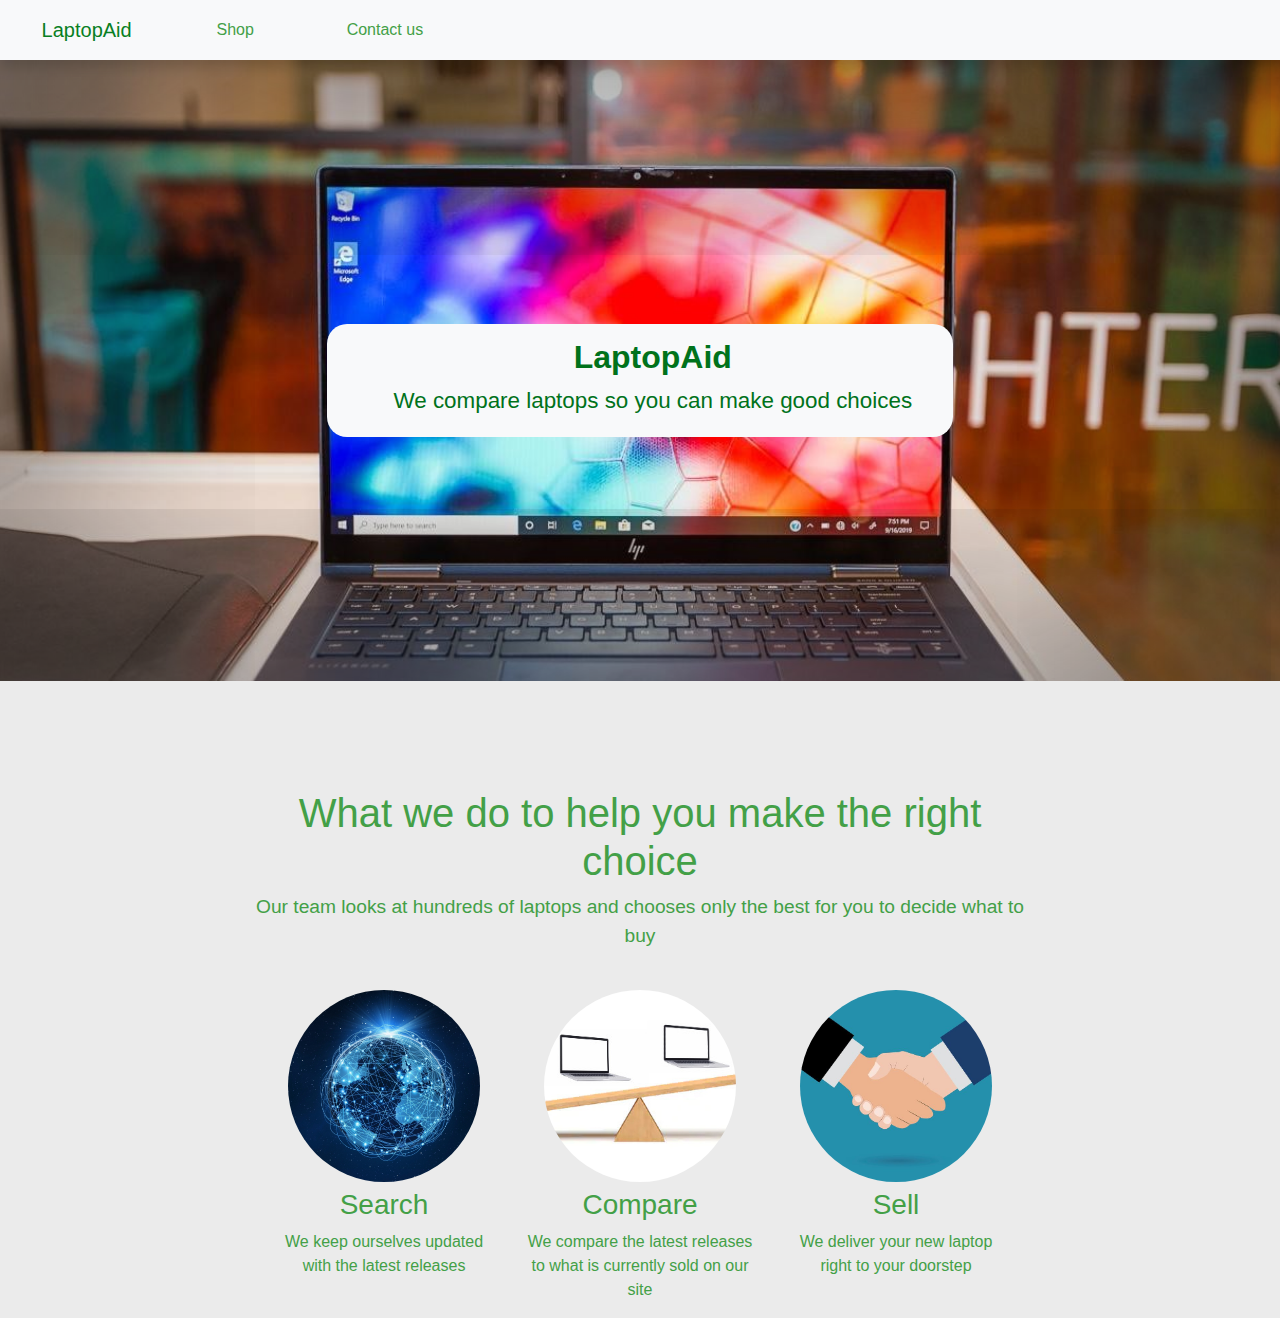
<file: index.html>
<!DOCTYPE html>
<html lang="en">
<head>
    <meta charset="UTF">
    <meta name="viewport" content="width=device-width, initial-scale=1.0">
    <meta http-equiv="X-UA-Compatible" content="ie=edge">
    <title>LaptopAid</title>
    <link rel = "stylesheet" href ="./styles.css">
    <link rel="stylesheet" href="https://stackpath.bootstrapcdn.com/bootstrap/4.5.0/css/bootstrap.min.css">
</head>
<body class="bgcolour">
    
    <nav class="navbar navbar-expand-lg navbar-light bg-light">
        <a class="navbar-brand" href="./index.html"><span style="color:#087F23; margin-left: 2vw;">LaptopAid</span></a>
        <button class="navbar-toggler" type="button" data-toggle="collapse" data-target="#navbarNav" aria-controls="navbarNav" aria-expanded="false" aria-label="Toggle navigation">
          <span class="navbar-toggler-icon"></span>
        </button>
        <div class="collapse navbar-collapse" id="navbarNav">
          <div style="background-color: #f8f9fa; margin-left: -16px; margin-right: -16px;">
            <ul class="navbar-nav">
              <li class="nav-item" style="background-color: #f8f9fa;">
                <a class="nav-link" href="./laptop.html"><span style="color:#43A047; padding-left: 6vw;">Shop</span></a>
              </li>
              <li class="nav-item" style="background-color: #f8f9fa;">
                <a class="nav-link" href="./contactus.html"><span style="color:#43A047; padding-left: 6vw;">Contact us</span></a>
              </li>
            </ul>
          </div>
        </div>
      </nav>

    <div class = "landing" id = "background">
      <div style="border-style: solid;border-color: transparent; border-radius: 20px; background-color: #f8f9fa;padding-left: 5%; padding-right: 3%;">
            <h2 style="font-weight: bold; margin-top: 2%;" class="name">LaptopAid</h2>
            <p class="name">We compare laptops so you can make good choices</p>
          </div>
        </div>
      </div>

    <section class = "importance-section">
              <div class = "about">
                <h1>What we do to help you make the right choice</h1>
                <span style = "font-size: 1.2em; padding-bottom: 3%;"><p>Our team looks at hundreds of laptops and chooses only the best for you to decide what to buy</p></span>



                <div class="container">
                  <div class="row">
                    <div class="col-sm">
                      <img class="homeimg" src = "./pictures/internet.jpeg">
                      <h3 style="padding-top: 3%;">Search</h3>
                      <p>We keep ourselves updated with the latest releases</p>                    
                    </div>
                    <div class="col-sm">
                      <img class="homeimg" src = "./pictures/compare.jpg">
                      <h3 style="padding-top: 3%;">Compare</h3>
                      <p>We compare the latest releases to what is currently sold on our site</p>                   
                    </div>
                    <div class="col-sm">
                      <img class="homeimg" src = "./pictures/handshake.jpg">
                      <h3 style="padding-top: 3%;">Sell</h3>
                      <p>We deliver your new laptop right to your doorstep</p>
                    </div>
                  </div>
                </div>




                      
   
                      
              </div>
      </section>

      <script src="https://code.jquery.com/jquery-3.3.1.slim.min.js" integrity="sha384-q8i/X+965DzO0rT7abK41JStQIAqVgRVzpbzo5smXKp4YfRvH+8abtTE1Pi6jizo" crossorigin="anonymous"></script>
      <script src="https://stackpath.bootstrapcdn.com/bootstrap/4.2.1/js/bootstrap.min.js" integrity="sha384-B0UglyR+jN6CkvvICOB2joaf5I4l3gm9GU6Hc1og6Ls7i6U/mkkaduKaBhlAXv9k" crossorigin="anonymous"></script>
  </body>
  </html>
</file>
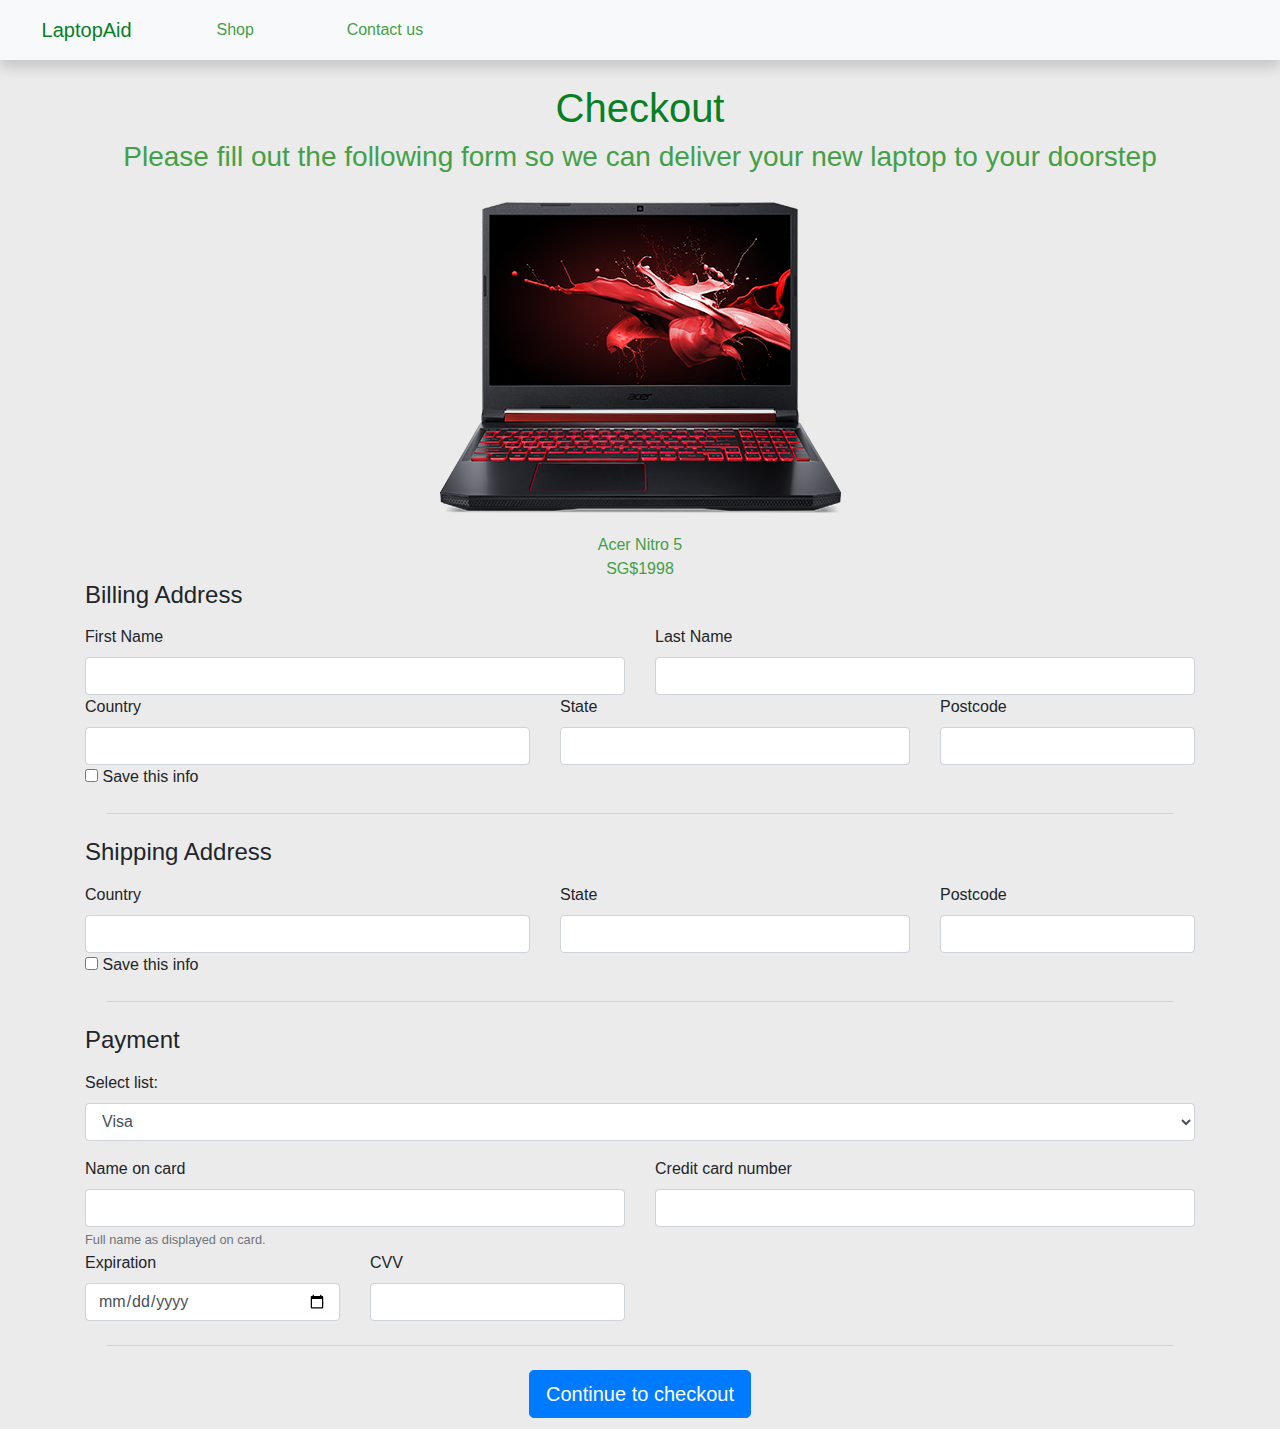
<file: checkout.html>
<!DOCTYPE html>
<html lang="en">
<head>
    <meta charset="UTF-8">
    <meta name="viewport" content="width=device-width, initial-scale=1.0">
    <title>LaptopAid</title>
    <link rel="stylesheet" href="styles.css">
    <link rel="stylesheet" href="https://stackpath.bootstrapcdn.com/bootstrap/4.5.0/css/bootstrap.min.css">
</head>
<body class="bgcolour">
    <nav class="navbar navbar-expand-lg navbar-light bg-light">
        <a class="navbar-brand" href="./home.html"><span style="color:#087F23; margin-left: 2vw;">LaptopAid</span></a>
        <button class="navbar-toggler" type="button" data-toggle="collapse" data-target="#navbarNav" aria-controls="navbarNav" aria-expanded="false" aria-label="Toggle navigation">
          <span class="navbar-toggler-icon"></span>
        </button>
        <div class="collapse navbar-collapse" id="navbarNav">
          <div style="background-color: #f8f9fa; margin-left: -16px; margin-right: -16px;">
            <ul class="navbar-nav">
              <li class="nav-item" style="background-color: #f8f9fa;">
                <a class="nav-link" href="./laptop.html"><span style="color:#43A047; padding-left: 6vw;">Shop</span></a>
              </li>
              <li class="nav-item" style="background-color: #f8f9fa;">
                <a class="nav-link" href="./contactus.html"><span style="color:#43A047; padding-left: 6vw;">Contact us</span></a>
              </li>
            </ul>
          </div>
        </div>
      </nav>
    <br>
    <h1 style="color:#087F23; text-align: center;">Checkout</h1>
    <h3 style="color:#43A047; text-align: center;">Please fill out the following form so we can deliver your new laptop to your doorstep</h3>

    <div style="text-align: center;">
        <img src="./pictures/acernitro5.png" alt="purchased laptop">
        <div style="color: #43A047;">Acer Nitro 5</div>
        <div style="color: #43A047;">SG$1998</div>
    </div>

    <div class="container">
        <h4 class="mb-3">Billing Address</h4>
            <form method="GET" action="thankyou.html">
                <div class="row g-3">
                    <div class="col-sm-6">
                        <label  for="firstName" class="form-label">First Name</label>
                        <input id="firstName" type="text" class="form-control" required>
                    </div>

                    <div class="col-sm-6">
                        <label for="lastName" class="form-label">Last Name</label>
                        <input id="lastName" type="text" class="form-control" required>
                    </div>
                
                    <div class="col-md-5">
                        <label for="country" class="form-label">Country</label>
                        <input id="country" type="text" class="form-control" required>
                    </div>
                    
                    <div class="col-md-4">
                        <label for="State" class="form-label">State</label>
                        <input id="State" type="text" class="form-control" required>
                    </div>
    
                    <div class="col-md-3">
                        <label for="Postcode" class="form-label">Postcode</label>
                        <input type="number" id="Postcode" class="form-control" required>
                    </div>             

                    <div class="col-12">
                        <div style="padding-left: 0%;" class="form-check">
                            <input id="saveInfo" type="checkbox">
                            <label for="saveInfo" class="form-check-label">Save this info</label>
                        </div>

                        <hr class="my-4">

        <h4 class="mb-3">Shipping Address</h4>
            <div class="row g-3">
                
                <div class="col-md-5">
                    <label for="country" class="form-label">Country</label>
                    <input id="country" type="text" class="form-control" required>
                </div>
                    
                    <div class="col-md-4">
                        <label for="State" class="form-label">State</label>
                        <input id="State" type="text" class="form-control" required>
                    </div>
    
                    <div class="col-md-3">
                        <label for="Postcode" class="form-label">Postcode</label>
                        <input type="number" id="Postcode" class="form-control" required>
                    </div>             

                    <div class="col-12">
                        <div style="padding-left: 0%;" class="form-check">
                            <input id="saveInfo" type="checkbox">
                            <label for="saveInfo" class="form-check-label">Save this info</label>
                        </div>

                        <hr class="my-4">
                        
                        <h4 class="mb-3">Payment</h4>

                        <div class="form-group">
                            <label for="sel1">Select list:</label>
                            <select class="form-control" id="sel1">
                              <option>Visa</option>
                              <option>Mastercard</option>
                              <option>American Express</option>
                              <option>Discover</option>
                              <option>NETS</option>
                            </select>
                          </div> 

                        <div class="row my-3 gy-3">
                            <div class="col-md-6">
                                <label for="cardName" class=form-label>Name on card</label>
                                <input type="text" id="cardName" class="form-control" required>
                                <small class="text-muted">Full name as displayed on card.</small>                        
                            </div>

                            <div class="col-md-6">
                                <label for="cardName" class=form-label>Credit card number</label>
                                <input type="number" class="form-control" required>
                            </div>

                            <div class="col-md-3">
                                <label for="expire" class=form-label>Expiration</label>
                                <input type="date" id="expire" class="form-control" required>
                            </div>

                            <div class="col-md-3">
                                <label for="cvv" class=form-label>CVV</label>
                                <input type="number" id="cvv" class="form-control" required>
                            </div>
                        </div>

                        <hr class="my-4">
                        
                        <div style="padding-bottom: 1%;" id="checkoutbutton">
                            <button class="btn btn-primary btn-lg">Continue to checkout</button>
                        </div>
            </form>
    </div>
    <script src="https://code.jquery.com/jquery-3.3.1.slim.min.js" integrity="sha384-q8i/X+965DzO0rT7abK41JStQIAqVgRVzpbzo5smXKp4YfRvH+8abtTE1Pi6jizo" crossorigin="anonymous"></script>
    <script src="https://stackpath.bootstrapcdn.com/bootstrap/4.2.1/js/bootstrap.min.js" integrity="sha384-B0UglyR+jN6CkvvICOB2joaf5I4l3gm9GU6Hc1og6Ls7i6U/mkkaduKaBhlAXv9k" crossorigin="anonymous"></script>
</body>
</html>
</file>
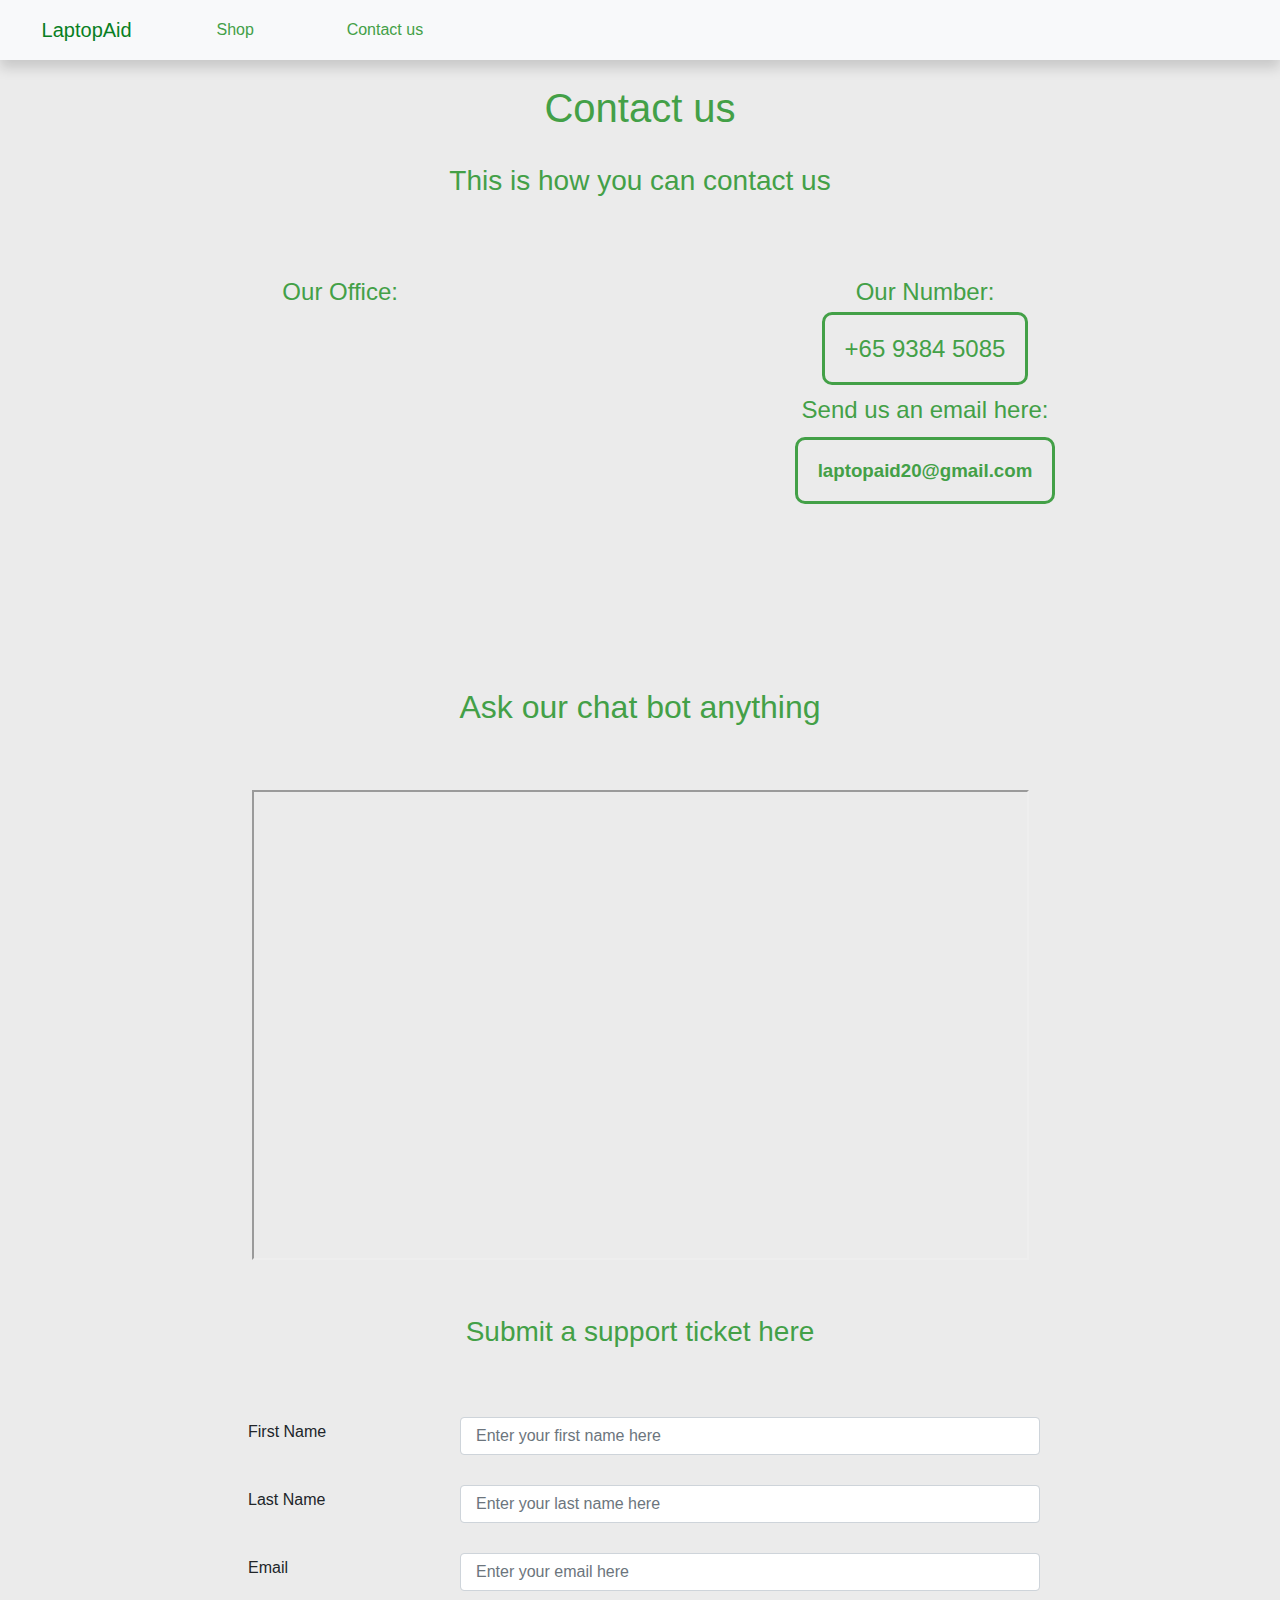
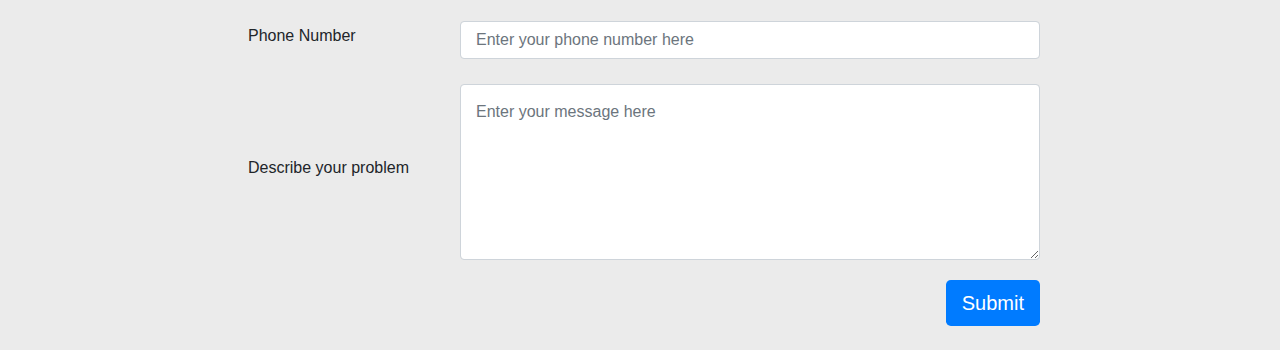
<file: contactus.html>
<!DOCTYPE html>
<html lang="en">
<head>
    <meta charset="UTF-8">
    <meta name="viewport" content="width=device-width, initial-scale=1.0">
    <title>LaptopAid</title>
    <link rel = "stylesheet" href ="./styles.css">
    <link rel="stylesheet" href="https://stackpath.bootstrapcdn.com/bootstrap/4.5.0/css/bootstrap.min.css">
</head>
<body class="bgcolour">

        <nav class="navbar navbar-expand-lg navbar-light bg-light">
        <a class="navbar-brand" href="./index.html"><span style="color:#087F23; margin-left: 2vw;">LaptopAid</span></a>
        <button class="navbar-toggler" type="button" data-toggle="collapse" data-target="#navbarNav" aria-controls="navbarNav" aria-expanded="false" aria-label="Toggle navigation">
          <span class="navbar-toggler-icon"></span>
        </button>
        <div class="collapse navbar-collapse" id="navbarNav">
          <div style="background-color: #f8f9fa; margin-left: -16px; margin-right: -16px;">
            <ul class="navbar-nav">
              <li class="nav-item" style="background-color: #f8f9fa;">
                <a class="nav-link" href="./laptop.html"><span style="color:#43A047; padding-left: 6vw;">Shop</span></a>
              </li>
              <li class="nav-item" style="background-color: #f8f9fa;">
                <a class="nav-link" href="./contactus.html"><span style="color:#43A047; padding-left: 6vw;">Contact us</span></a>
              </li>
            </ul>
          </div>
        </div>
      </nav>
	
	<br>
    <h1 style="color:#43A047; text-align:center;">Contact us</h1>
	<br>
	<h3 style="color:#43A047; text-align:center;">This is how you can contact us</h3>
	<br>
	 
    <div class="container">
		<div class="row">
		<div class="col-sm">
		&nbsp;
		</div>
		<div class="col-sm">
		&nbsp;
		<div class="col-sm">
		&nbsp;
		</div>
		</div>
		</div>
		<div class="row">
			<div class="col-sm">
			
				
					<h4 style="color:#43A047;text-align:center;padding-bottom:2%; padding-right: 5.5%;">Our Office:</h4>
				   
					
					<iframe src="https://www.google.com/maps/embed?pb=!1m18!1m12!1m3!1d3988.786564741781!2d103.85073211470123!3d1.3030432990496235!2m3!1f0!2f0!3f0!3m2!1i1024!2i768!4f13.1!3m3!1m2!1s0x31da19bbd63d9707%3A0xc74a2b4c417f7f3d!2sSim%20Lim%20Square!5e0!3m2!1sen!2ssg!4v1595221943789!5m2!1sen!2ssg"
					width="90%" 
					height="300" 
					frameborder="0" 
					style="border:0;" 
					allowfullscreen="" 
					aria-hidden="false" 
					tabindex="0">
					</iframe>
					
				
			</div>
			
				
			
			<div class="col-sm">
				<h4 style="color:#43A047;text-align:center;"> Our Number:</br></br>
				<span style="border-style:solid; border-radius:10px; padding:20px;">+65 9384 5085</span></h4>
				</br>
			
			
				
			   
			
				<div style="text-align:center">
				<h4 style="color:#43A047;"> Send us an email here:</h4>
				</br>
				
				<a href="mailto:laptopaid20@gmail.com" id="email" style="text-align:center;border-style:solid; border-radius:10px; padding:20px; color:43A047;font-size:18.72px;font-weight:bolder;">laptopaid20@gmail.com</a>
				</div>
			</div>
				
		  
				
		
		</div>
		
		
		<div class="row">
			<div class="col-sm">
				<h2 style="text-align:center; color:#43A047;padding-bottom:5%;padding-top:5%;"> Ask our chat bot anything</h2>
				<div id="chatbot">
			
				<iframe
					allow="microphone;"
					width="70%"
					height="470"
					src="https://console.dialogflow.com/api-client/demo/embedded/4c841bf1-9c01-487a-8e4f-99f220aaba67">
				</iframe>
			</div>
			</div>
		</div>
	
	
	<div class="row" style="padding-top:5%;">
	<div class="col-sm">
		
		<h3 style="text-align:center;color:#43A047;padding-bottom:5%;"> Submit a support ticket here </h3>
        <form>
          <ul class="flex-outer">
            <li>
              <label for="first-name">First Name</label>
              <input type="text" id="first-name" class="form-control" placeholder="Enter your first name here" style="border-style:solid;border-width:1px;border-color:#ced4da;">
            </li>
            <li>
              <label for="last-name">Last Name</label>
              <input type="text" id="last-name" class="form-control" placeholder="Enter your last name here" style="border-style:solid;border-width:1px;border-color:#ced4da;">
            </li>
            <li>
              <label for="email">Email</label>
              <input type="email" id="email" class="form-control" placeholder="Enter your email here" style="border-style:solid;border-width:1px;border-color:#ced4da; color: black;">
            </li>
            <li>
              <label for="phone">Phone Number</label>
              <input type="number" id="phone" class="form-control" placeholder="Enter your phone number here" style="border-style:solid;border-width:1px;border-color:#ced4da;">
            </li>
            <li>
              <label for="message">Describe your problem</label>
              <textarea rows="6" id="message" class="form-control" placeholder="Enter your message here" style="border-style:solid;border-width:1px;border-color:#ced4da;"></textarea>
            </li>
           
            <li>
              <button class="btn btn-primary btn-lg">Submit</button>
            </li>
          </ul>
        </form>
	</div>	
	</div>
	</div>
	<br>
    <script src="https://code.jquery.com/jquery-3.3.1.slim.min.js" integrity="sha384-q8i/X+965DzO0rT7abK41JStQIAqVgRVzpbzo5smXKp4YfRvH+8abtTE1Pi6jizo" crossorigin="anonymous"></script>
	<script src="https://stackpath.bootstrapcdn.com/bootstrap/4.2.1/js/bootstrap.min.js" integrity="sha384-B0UglyR+jN6CkvvICOB2joaf5I4l3gm9GU6Hc1og6Ls7i6U/mkkaduKaBhlAXv9k" crossorigin="anonymous"></script> 

</body>
</html>
</file>
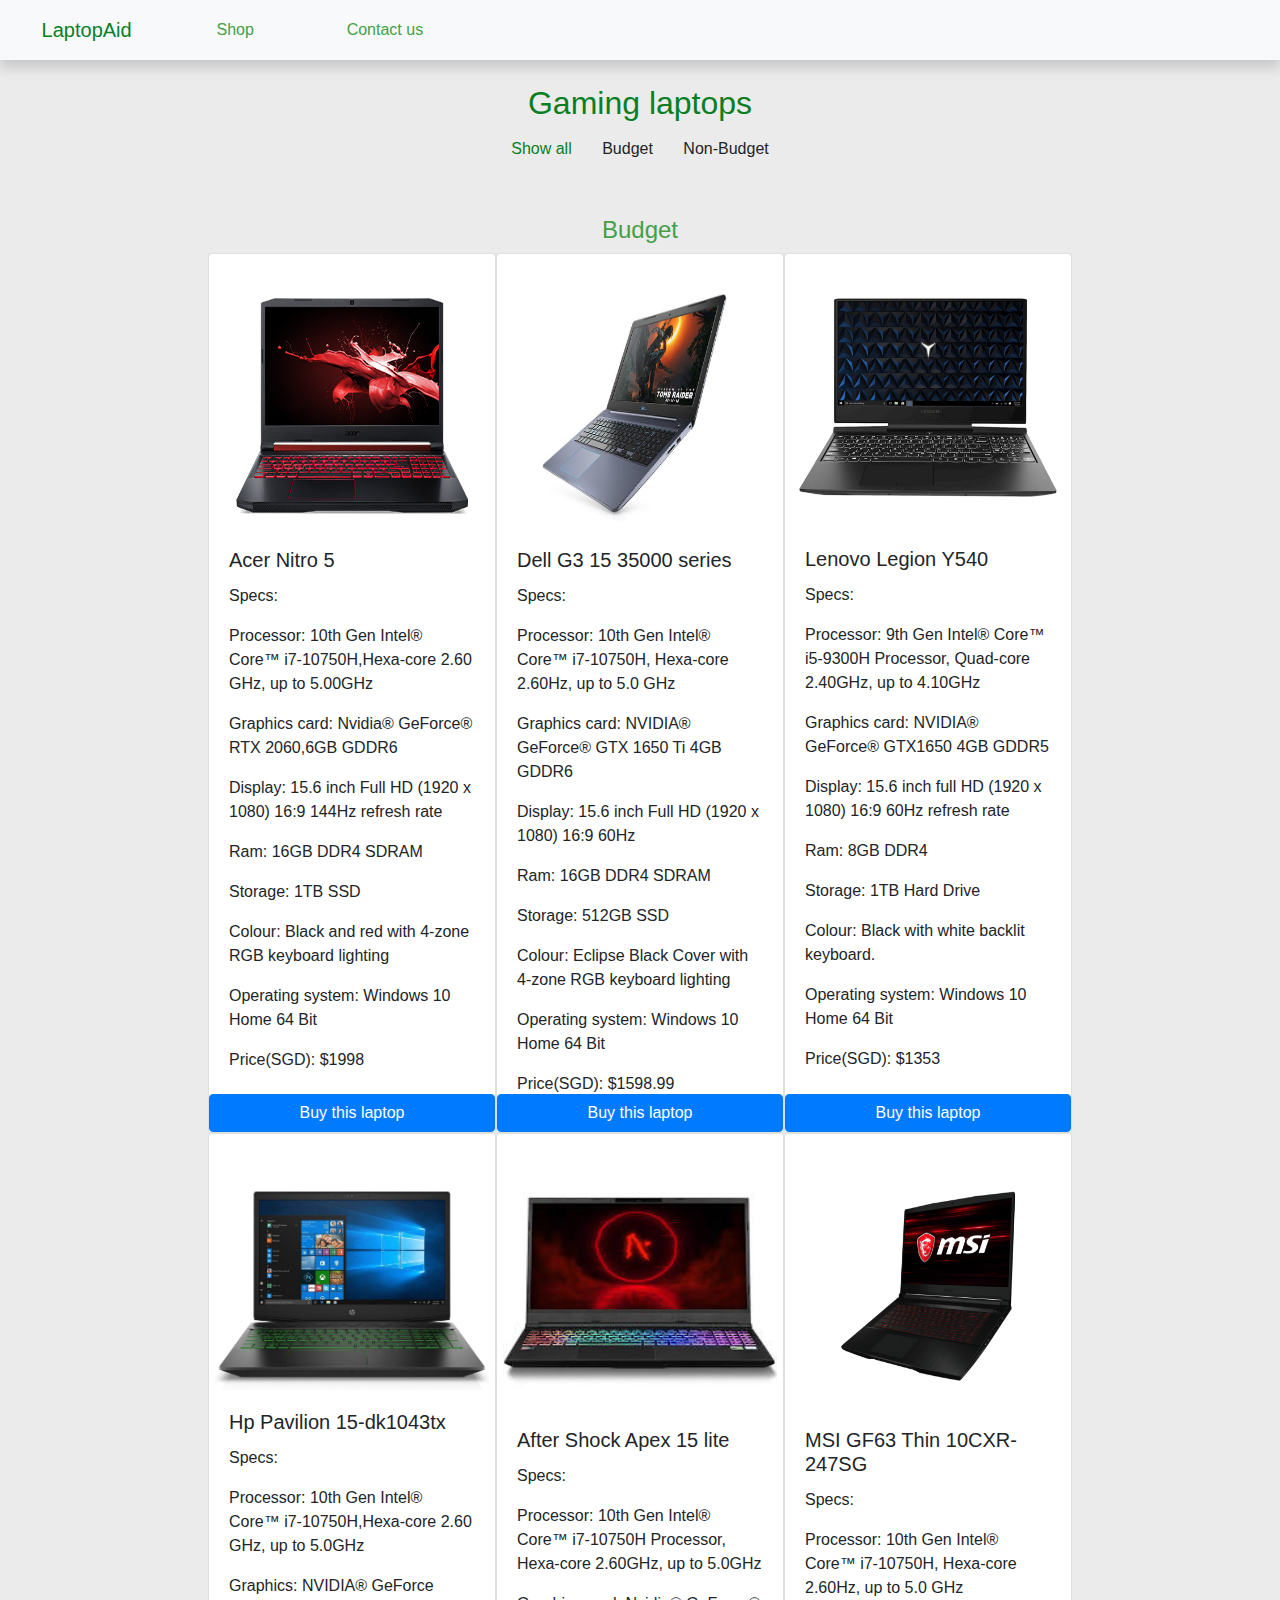
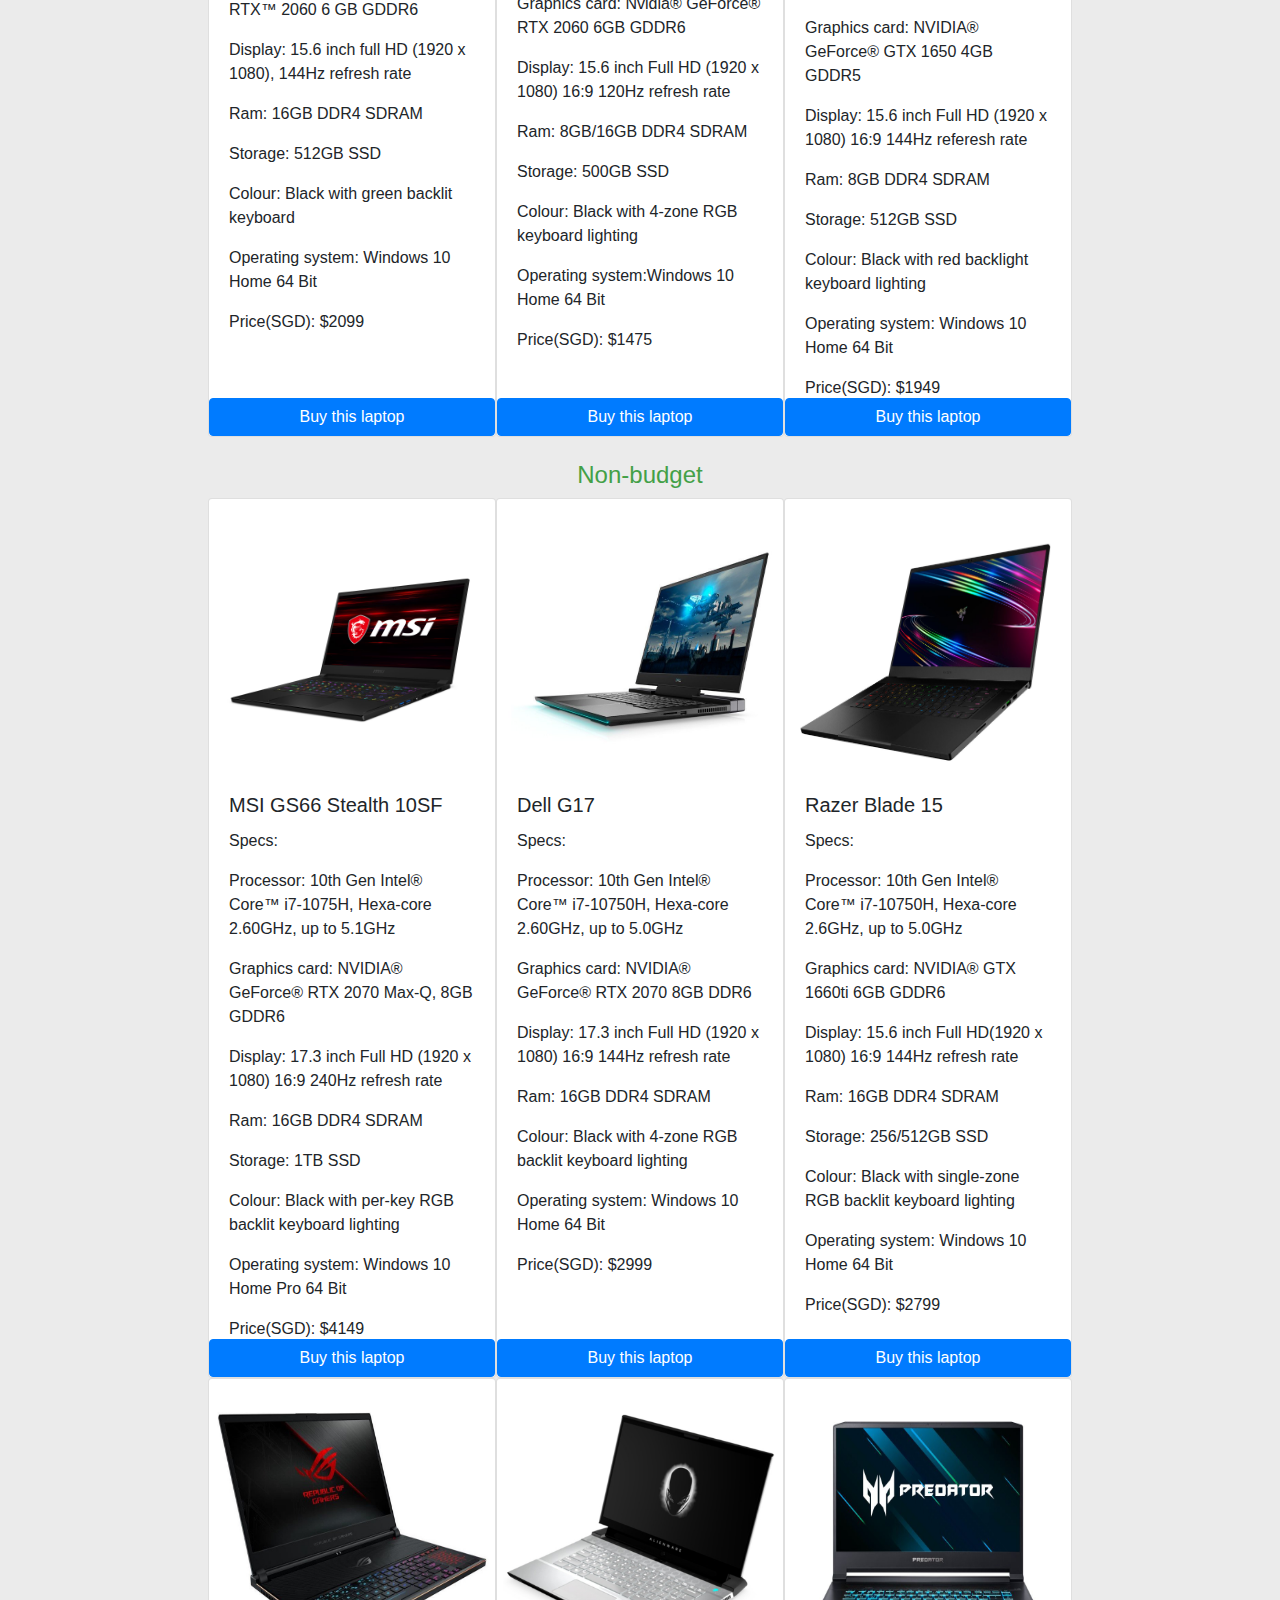
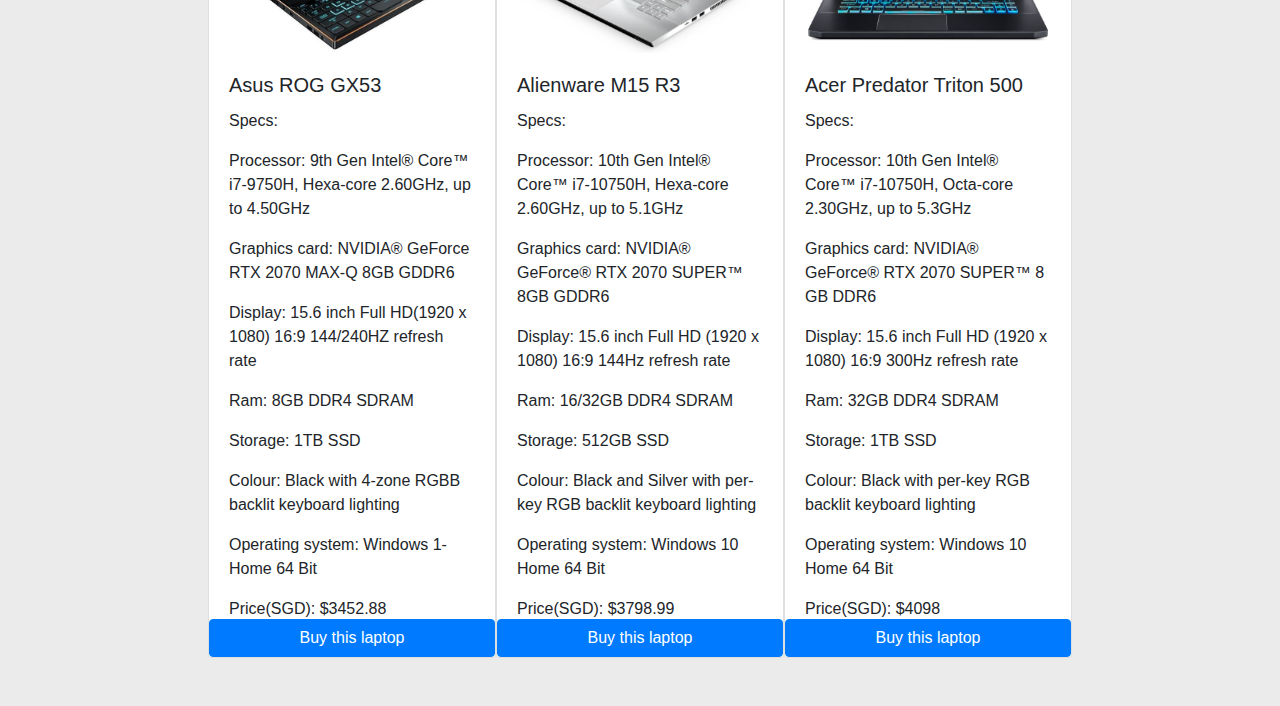
<file: gaming.html>
<!DOCTYPE html>
<html lang="en">
<head>
  <meta charset="UTF-8">
  <meta name="viewport" content="width=device-width, initial-scale=1.0">
  <title>Gaming</title>
  <link rel="stylesheet" href="styles.css">
  <link rel="stylesheet" href="https://stackpath.bootstrapcdn.com/bootstrap/4.5.0/css/bootstrap.min.css">
	<style>
		img{
			padding-left:2%;
			padding-right:2%;
			padding-top:2%;
		}
		#alignbtm{
			position:absolute;
			bottom:0;
			left:0;
			right:0;
		}
		#center{
			margin-left: auto;
			margin-right: auto;
		}
	</style>
</head>
<body class="bgcolour">
	<nav class="navbar navbar-expand-lg navbar-light bg-light">
        <a class="navbar-brand" href="./index.html"><span style="color:#087F23; margin-left: 2vw;">LaptopAid</span></a>
        <button class="navbar-toggler" type="button" data-toggle="collapse" data-target="#navbarNav" aria-controls="navbarNav" aria-expanded="false" aria-label="Toggle navigation">
          <span class="navbar-toggler-icon"></span>
        </button>
        <div class="collapse navbar-collapse" id="navbarNav">
          <div style="background-color: #f8f9fa; margin-left: -16px; margin-right: -16px;">
            <ul class="navbar-nav">
              <li class="nav-item" style="background-color: #f8f9fa;">
                <a class="nav-link" href="./laptop.html"><span style="color:#43A047; padding-left: 6vw;">Shop</span></a>
              </li>
              <li class="nav-item" style="background-color: #f8f9fa;">
                <a class="nav-link" href="./contactus.html"><span style="color:#43A047; padding-left: 6vw;">Contact us</span></a>
              </li>
            </ul>
          </div>
        </div>
      </nav>
     
        
	</br>
    <h2 style="text-align: center; color: #087F23;">Gaming laptops</h2>
    <div style="text-align:center;" id="myBtnContainer">
  <button class="btn active" onclick="filterSelection('all')" id="center"> Show all</button>
  <button class="btn" onclick="filterSelection('budget')" id="center"> Budget </button>
  <button class="btn" onclick="filterSelection('non')" id="center"> Non-Budget </button>
	</div>
<br/>
	<div class="filterDiv budget">
	<br/>
	 <h4 style="text-align: center; color: #43A047;">Budget</h4>
	<div class="flexbox">
    <div class="card" style="width: 18rem;">
		<br/>
		<img src="./pictures/acernitro5.png" class="card-img-top" alt="..." style="height:250px; width:auto;">
		<div class="card-body">
			<h5 class="card-title">Acer Nitro 5</h5>
			<p class="card-text">Specs:</p>
			<p class="card-text">Processor: 10th Gen Intel&reg; Core&trade; i7-10750H,Hexa-core 2.60 GHz, up to 5.00GHz</p>
			<P class="card-text">Graphics card: Nvidia&reg; GeForce&reg; RTX 2060,6GB GDDR6</p>
			<p class="card-text">Display: 15.6 inch Full HD (1920 x 1080) 16:9 144Hz refresh rate</p>
			<p class="card-text">Ram: 16GB DDR4 SDRAM</p>
			<p class="card-text">Storage: 1TB SSD</p>
			<p class="card-text">Colour: Black and red with 4-zone RGB keyboard lighting</p>
			<p class="card-text">Operating system: Windows 10 Home 64 Bit</p>
			<p class="card-text">Price(SGD): $1998</p>
			<a href="checkout.html" class="btn btn-primary" id="alignbtm">Buy this laptop</a>
		</div>
	</div>
	<br/>
	<div class="card" style="width: 18rem;">
		<br/>
		<img src="./pictures/dellg315.jpg" class="card-img-top" alt="..." style="height:250px; width:auto;">
		<div class="card-body">
			<h5 class="card-title">Dell G3 15 35000 series</h5>
			<p class="card-text">Specs:</p>
			<p class="card-text">Processor: 10th Gen Intel&reg; Core&trade; i7-10750H, Hexa-core 2.60Hz, up to 5.0 GHz</p>
			<p class="card-text">Graphics card: NVIDIA&reg; GeForce&reg; GTX 1650 Ti 4GB GDDR6</p>
			<p class="card-text">Display: 15.6 inch Full HD (1920 x 1080) 16:9 60Hz</p>
			<p class="card-text">Ram: 16GB DDR4 SDRAM</P>
			<p class="card-text">Storage: 512GB SSD</p>
			<p class="card-text">Colour: Eclipse Black Cover with 4-zone RGB keyboard lighting</p>
			<P class="card-text">Operating system: Windows 10 Home 64 Bit</p>
			<p class="card-text">Price(SGD): $1598.99</P>
			<a href="checkout.html" class="btn btn-primary" id="alignbtm" style="margin-top:-20px;">Buy this laptop</a>
		</div>
	</div>
	<br/>

	<div class="card" style="width: 18rem;">
		<br/>
		<img style="padding-left:5%;padding-right:5%;padding-top:7%;padding-bottom: 6px;" src="./pictures/legion y545.jpg" class="card-img-top" alt="..." style="height:250px; width:auto;">
		<div class="card-body">
			<br>
			<h5 class="card-title">Lenovo Legion Y540</h5>
			<p class="card-text">Specs:</p>
			<p class="card-text">Processor: 9th Gen Intel&reg; Core&trade; i5-9300H Processor, Quad-core 2.40GHz, up to 4.10GHz</p>
			<p class="card-text">Graphics card: NVIDIA&reg; GeForce&reg; GTX1650 4GB GDDR5</p>
			<p class="card-text">Display: 15.6 inch full HD (1920 x 1080) 16:9 60Hz refresh rate</p>
			<p class="card-text">Ram: 8GB DDR4</p>
			<p class="card-text">Storage: 1TB Hard Drive</p>
			<p class="card-text">Colour: Black with white backlit keyboard.</p>
			<p class="card-text">Operating system: Windows 10 Home 64 Bit</p>
			<p class="card-text">Price(SGD): $1353</p>
			<a href="checkout.html" class="btn btn-primary" id="alignbtm">Buy this laptop</a>
	</div>
	</div>

  <div class="flexbox">
    <div class="card" style="width: 18rem;">
		<br/>
		<img style="padding-top:10%;"src="./pictures/HP pavilion.jpg" class="card-img-top" alt="..." style="height:250px; width:auto;">
		<div class="card-body">
			<h5 class="card-title">Hp Pavilion 15-dk1043tx</h5>
			<p class="card-text">Specs:</p>
			<p class="card-text">Processor: 10th Gen Intel&reg; Core&trade; i7-10750H,Hexa-core 2.60 GHz, up to 5.0GHz</p>
			<p class="card-text">Graphics: NVIDIA&reg; GeForce RTX&trade; 2060 6 GB GDDR6</p>
			<p class="card-text">Display: 15.6 inch full HD (1920 x 1080), 144Hz refresh rate</p>
			<p class="card-text">Ram: 16GB DDR4 SDRAM</p>
			<p class="card-text">Storage: 512GB SSD</p>
			<p class="class-text">Colour: Black with green backlit keyboard</p>
			<p class="class-text">Operating system: Windows 10 Home 64 Bit</p>
			<p class="class-text">Price(SGD): $2099</p>
			<a href="checkout.html" class="btn btn-primary" id="alignbtm">Buy this laptop</a>
      	</div>
    </div>

    <div class="card" style="width: 18rem;">
      	<br/>
		<img src="./pictures/apex15.jpg" class="card-img-top" alt="..." style="height:250px; width:auto;">
	  	<div class="card-body">
			<h5 class="card-title">After Shock Apex 15 lite</h5>
			<p class="card-text">Specs:</p>
			<p class="card-text">Processor: 10th Gen Intel&reg; Core&trade; i7-10750H Processor, Hexa-core 2.60GHz, up to 5.0GHz </p>
			<P class="card-text">Graphics card: Nvidia&reg; GeForce&reg; RTX 2060 6GB GDDR6</p>
			<P class="card-text">Display: 15.6 inch Full HD (1920 x 1080) 16:9 120Hz refresh rate</p>
			<p class="card-text">Ram: 8GB/16GB DDR4 SDRAM</p>
			<p class="card-text">Storage: 500GB SSD</p>
			<p class="card-text">Colour: Black with 4-zone RGB keyboard lighting</p>
			<p class="card-text">Operating system:Windows 10 Home 64 Bit</p>
			<p class="card-text">Price(SGD): $1475</p>
			<a href="checkout.html" class="btn btn-primary" id="alignbtm">Buy this laptop</a>
      	</div>
    </div>

    <div class="card" style="width: 18rem;">
		<br/>
		<img src="./pictures/gf63.png" class="card-img-top" alt="..." style="height:250px; width:auto;">
		<div class="card-body">
			<h5 class="card-title">MSI GF63 Thin 10CXR-247SG</h5>
			<p class="card-text">Specs:</p>
			<p class="card-text">Processor: 10th Gen Intel&reg; Core&trade; i7-10750H, Hexa-core 2.60Hz, up to 5.0 GHz</p>
			<p class="card-text">Graphics card: NVIDIA&reg; GeForce&reg; GTX 1650 4GB GDDR5</p>
			<p class="card-text">Display: 15.6 inch Full HD (1920 x 1080) 16:9 144Hz referesh rate</p>
			<p class="card-text">Ram: 8GB DDR4 SDRAM</P>
			<p class="card-text">Storage: 512GB SSD</p>
			<p class="card-text">Colour: Black with red backlight keyboard lighting</p>
			<p class="card-text">Operating system: Windows 10 Home 64 Bit</p>
			<p class="card-text">Price(SGD): $1949</p>
			<a href="checkout.html" class="btn btn-primary" id="alignbtm">Buy this laptop</a>
    	</div>	
	  </div>
	  </div>
	  </div>
	  </div>
	  
	<div class="filterDiv non">
	<br/>
  <h4 style="text-align: center; color: #43A047;">Non-budget</h4>
  <div class="flexbox">
	
    <div class="card" style="width: 18rem;">
		<br/>
		<img src="./pictures/gs66.jpg" class="card-img-top" alt="..." style="height:250px; width:auto;">
		<div class="card-body">
			<h5 class="card-title">MSI GS66 Stealth 10SF</h5>
			<p class="card-text">Specs:</p>
			<p class="card-text">Processor: 10th Gen Intel&reg; Core&trade; i7-1075H, Hexa-core 2.60GHz, up to 5.1GHz</p>
			<p class="card-text">Graphics card: NVIDIA&reg; GeForce&reg; RTX 2070 Max-Q, 8GB GDDR6 </p>
			<p class="card-text">Display: 17.3 inch Full HD (1920 x 1080) 16:9 240Hz refresh rate</p>
			<p class="card-text">Ram: 16GB DDR4 SDRAM
			<p class="card-text">Storage: 1TB SSD
			<p class="card-text">Colour: Black with per-key RGB backlit keyboard lighting</p>
			<p class="card-text">Operating system: Windows 10 Home Pro 64 Bit</p>
			<p class="card-text">Price(SGD): $4149 </p>
			<a href="checkout.html" class="btn btn-primary" id="alignbtm">Buy this laptop</a>
      	</div>
    </div>

  	<div class="card" style="width: 18rem;">
    	<br/>
		<img src="pictures/g7.jpg" class="card-img-top" alt="..." style="height:250px; width:auto;">
            <div class="card-body">
                <h5 class="card-title">Dell G17</h5>
                <p class="card-text">Specs:</p>
				<p class="card-text">Processor: 10th Gen Intel&reg; Core&trade; i7-10750H, Hexa-core 2.60GHz, up to 5.0GHz</p>
				<P class="card-text">Graphics card: NVIDIA&reg; GeForce&reg; RTX 2070 8GB DDR6</p>
				<p class="card-text">Display: 17.3 inch Full HD (1920 x 1080) 16:9 144Hz refresh rate</p>
				<p class="card-text">Ram: 16GB DDR4 SDRAM</p>
				<p class="card-text">Colour: Black with 4-zone RGB backlit keyboard lighting</p>
				<P class="card-text">Operating system: Windows 10 Home 64 Bit</p>
				<p class="card-text">Price(SGD): $2999</p>
                <a href="checkout.html" class="btn btn-primary" id="alignbtm">Buy this laptop</a>
    	</div>
  	</div>
  	<div class="card" style="width: 18rem;">
    	<br/>
		<img src="./pictures/razerblade 15.jpg" class="card-img-top" alt="laptop image" style="height:250px; width:auto;">
    	<div class="card-body">
			<h5 class="card-title">Razer Blade 15</h5>
			<p class="card-text">Specs:</p>
			<p class="card-text">Processor: 10th Gen Intel&reg; Core&trade; i7-10750H, Hexa-core 2.6GHz, up to 5.0GHz</p>
			<p class="card-text">Graphics card: NVIDIA&reg; GTX 1660ti 6GB GDDR6</p>
			<p class="card-text">Display: 15.6 inch Full HD(1920 x 1080) 16:9 144Hz refresh rate</p>
			<p class="card-text">Ram: 16GB DDR4 SDRAM</p>
			<p class="card-text">Storage: 256/512GB SSD</p>
			<p class="card-text">Colour: Black with single-zone RGB backlit keyboard lighting</p>
			<p class="card-text">Operating system: Windows 10 Home 64 Bit</p>
			<p class="card-text">Price(SGD): $2799</p>
			<a href="checkout.html" class="btn btn-primary" id="alignbtm">Buy this laptop</a>
    	</div>
  	</div>
        
  </div>
	
	<div class="flexbox">
    <div class="card" style="width: 18rem;">
		<br/>
		<img src="./pictures/gx531.jpg" class="card-img-top" alt="..." style="height:250px; width:auto;">
		<div class="card-body">
			<h5 class="card-title">Asus ROG GX53</h5>
			<p class="card-text">Specs:</p>
			<p class="card-text">Processor: 9th Gen Intel&reg; Core&trade; i7-9750H, Hexa-core 2.60GHz, up to 4.50GHz</p>
			<p class="card-text">Graphics card: NVIDIA&reg; GeForce RTX 2070 MAX-Q 8GB GDDR6</p>
			<p class="card-text">Display: 15.6 inch Full HD(1920 x 1080) 16:9 144/240HZ refresh rate</p>
			<p class="card-text">Ram: 8GB DDR4 SDRAM</p>
			<p class="card-text">Storage: 1TB SSD</p>
			<p class="card-text">Colour: Black with 4-zone RGBB backlit keyboard lighting</p>
			<p class="card-text">Operating system: Windows 1- Home 64 Bit</p>
			<p class="card-text">Price(SGD): $3452.88</p>
			<a href="checkout.html" class="btn btn-primary" id="alignbtm">Buy this laptop</a>
      </div>
    </div>

  <div class="card" style="width: 18rem;">
	<br/>
	<img src="./pictures/m15r3.jpg" class="card-img-top" alt="..." style="height:250px; width:auto;">
	<div class="card-body">
	  	<h5 class="card-title">Alienware M15 R3</h5>
	  	<p class="card-text">Specs:</p>
		<p class="card-text">Processor: 10th Gen Intel&reg; Core&trade; i7-10750H, Hexa-core 2.60GHz, up to 5.1GHz</p>
		<p class="card-text">Graphics card: NVIDIA&reg; GeForce&reg; RTX 2070 SUPER&trade; 8GB GDDR6</p>
		<p class="card-text">Display: 15.6 inch  Full HD (1920 x 1080) 16:9 144Hz refresh rate</p>
		<p class="card-text">Ram: 16/32GB DDR4 SDRAM</p>
		<p class="card-text">Storage: 512GB SSD</p>
		<p class="card-text">Colour: Black and Silver with per-key RGB backlit keyboard lighting</p>
		<p class="card-text">Operating system: Windows 10 Home 64 Bit</p>
		<p class="card-text">Price(SGD): $3798.99</p>
		<a href="checkout.html" class="btn btn-primary" id="alignbtm">Buy this laptop</a>
	</div>
    </div>

  <div class="card" style="width: 18rem;">
    <br/>
	<img src="./pictures/triton500.jpg" class="card-img-top" alt="..." style="height:250px; width:auto;">
    <div class="card-body">
        <h5 class="card-title">Acer Predator Triton 500</h5>
        <p class="card-text">Specs:</p>
		<p class="card-text">Processor: 10th Gen Intel&reg; Core&trade; i7-10750H, Octa-core 2.30GHz, up to 5.3GHz</p>
		<P class="card-text">Graphics card: NVIDIA&reg; GeForce&reg; RTX 2070 SUPER&trade; 8 GB DDR6</P>
		<P class="card-text">Display: 15.6 inch Full HD (1920 x 1080) 16:9 300Hz refresh rate</p>
		<p class="card-text">Ram: 32GB DDR4 SDRAM</p>
		<p class="card-text">Storage: 1TB SSD</p>
		<p class="card-text">Colour: Black with per-key RGB backlit keyboard lighting</p>
		<p class="card-text">Operating system: Windows 10 Home 64 Bit</p>
		<p class="card-text">Price(SGD): $4098</p>
        <a href="checkout.html" class="btn btn-primary" id="alignbtm">Buy this laptop</a>
    </div>
  </div>
  </div>
  </div>
  <br/>
  <br/>
  <script>
filterSelection("all")
function filterSelection(c) {
  var x, i;
  x = document.getElementsByClassName("filterDiv");
  if (c == "all") c = "";
  for (i = 0; i < x.length; i++) {
    w3RemoveClass(x[i], "show");
    if (x[i].className.indexOf(c) > -1) w3AddClass(x[i], "show");
  }
}

function w3AddClass(element, name) {
  var i, arr1, arr2;
  arr1 = element.className.split(" ");
  arr2 = name.split(" ");
  for (i = 0; i < arr2.length; i++) {
    if (arr1.indexOf(arr2[i]) == -1) {element.className += " " + arr2[i];}
  }
}

function w3RemoveClass(element, name) {
  var i, arr1, arr2;
  arr1 = element.className.split(" ");
  arr2 = name.split(" ");
  for (i = 0; i < arr2.length; i++) {
    while (arr1.indexOf(arr2[i]) > -1) {
      arr1.splice(arr1.indexOf(arr2[i]), 1);     
    }
  }
  element.className = arr1.join(" ");
}

// Add active class to the current button (highlight it)
var btnContainer = document.getElementById("myBtnContainer");
var btns = btnContainer.getElementsByClassName("btn");
for (var i = 0; i < btns.length; i++) {
  btns[i].addEventListener("click", function(){
    var current = document.getElementsByClassName("active");
    current[0].className = current[0].className.replace(" active", "");
    this.className += " active";
  });
}
</script>      
<script src="https://code.jquery.com/jquery-3.3.1.slim.min.js" integrity="sha384-q8i/X+965DzO0rT7abK41JStQIAqVgRVzpbzo5smXKp4YfRvH+8abtTE1Pi6jizo" crossorigin="anonymous"></script>
<script src="https://stackpath.bootstrapcdn.com/bootstrap/4.2.1/js/bootstrap.min.js" integrity="sha384-B0UglyR+jN6CkvvICOB2joaf5I4l3gm9GU6Hc1og6Ls7i6U/mkkaduKaBhlAXv9k" crossorigin="anonymous"></script>     

</body>
</html>
</file>
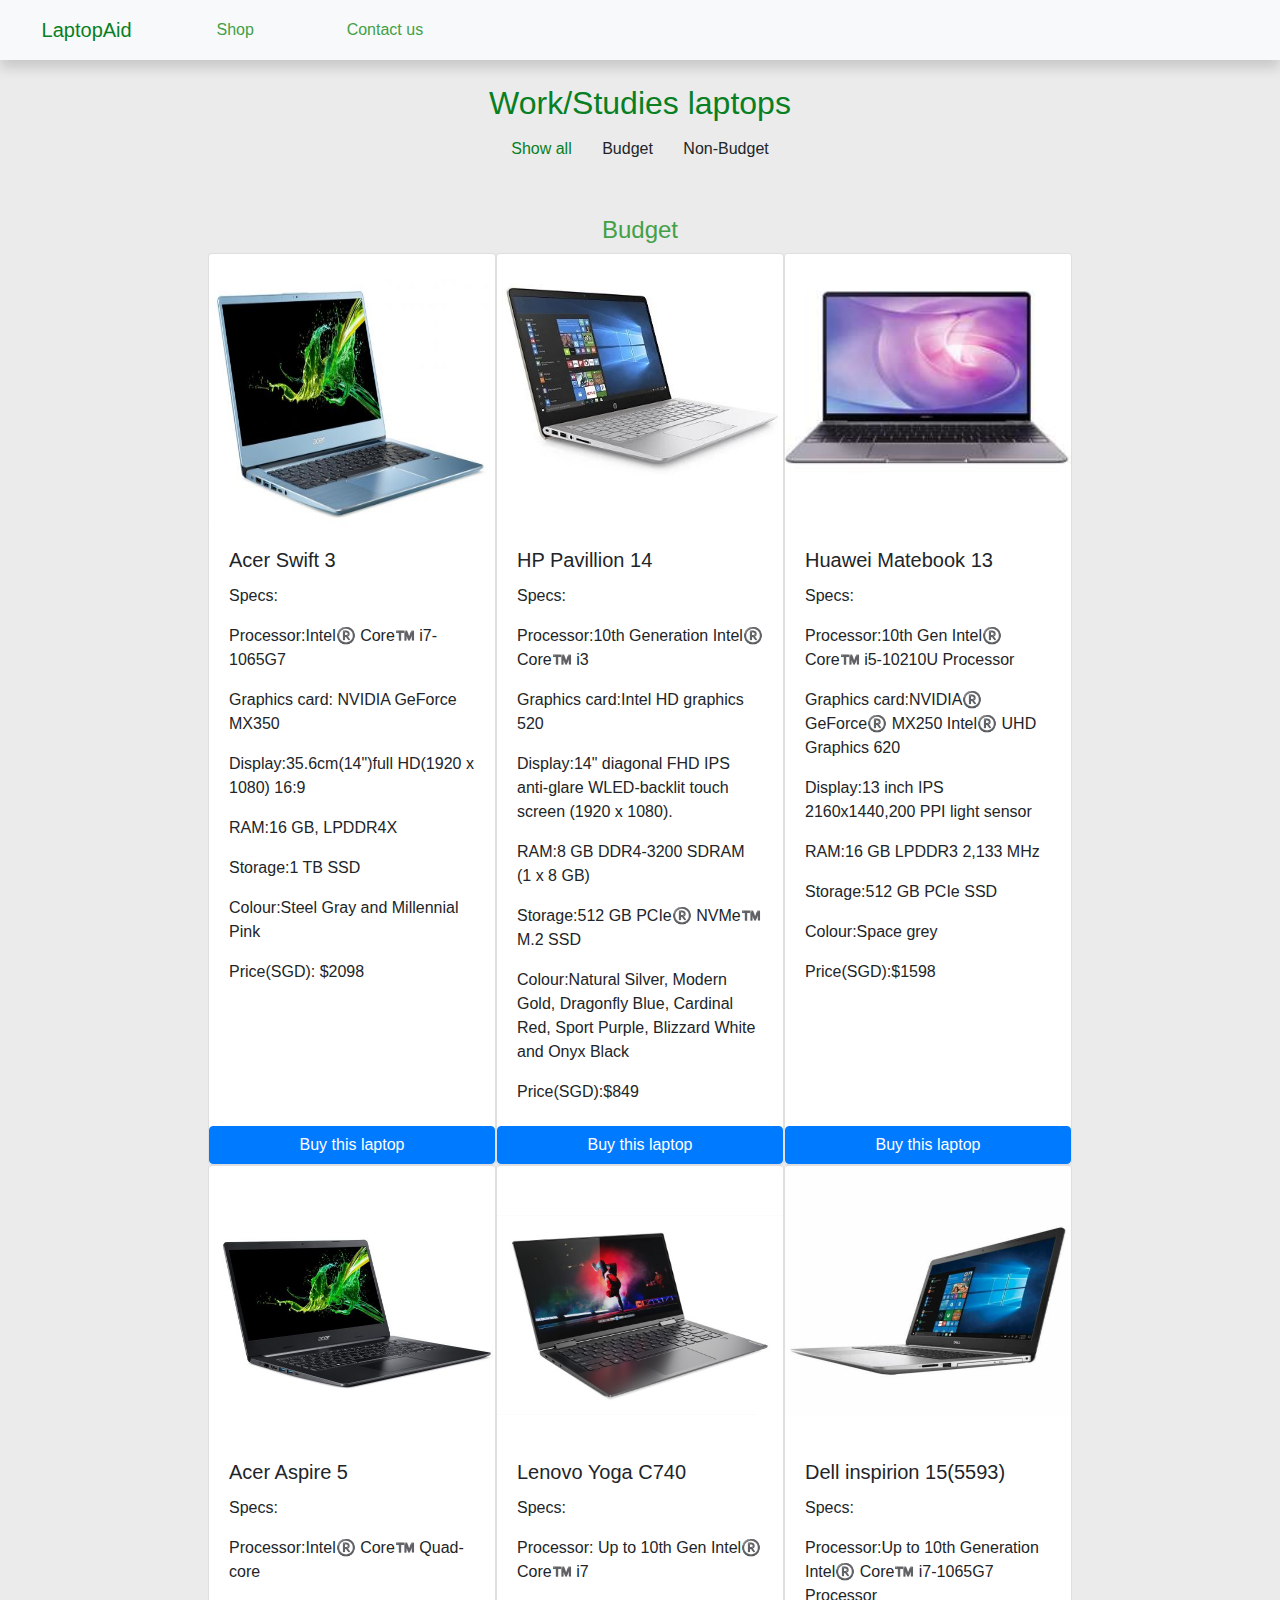
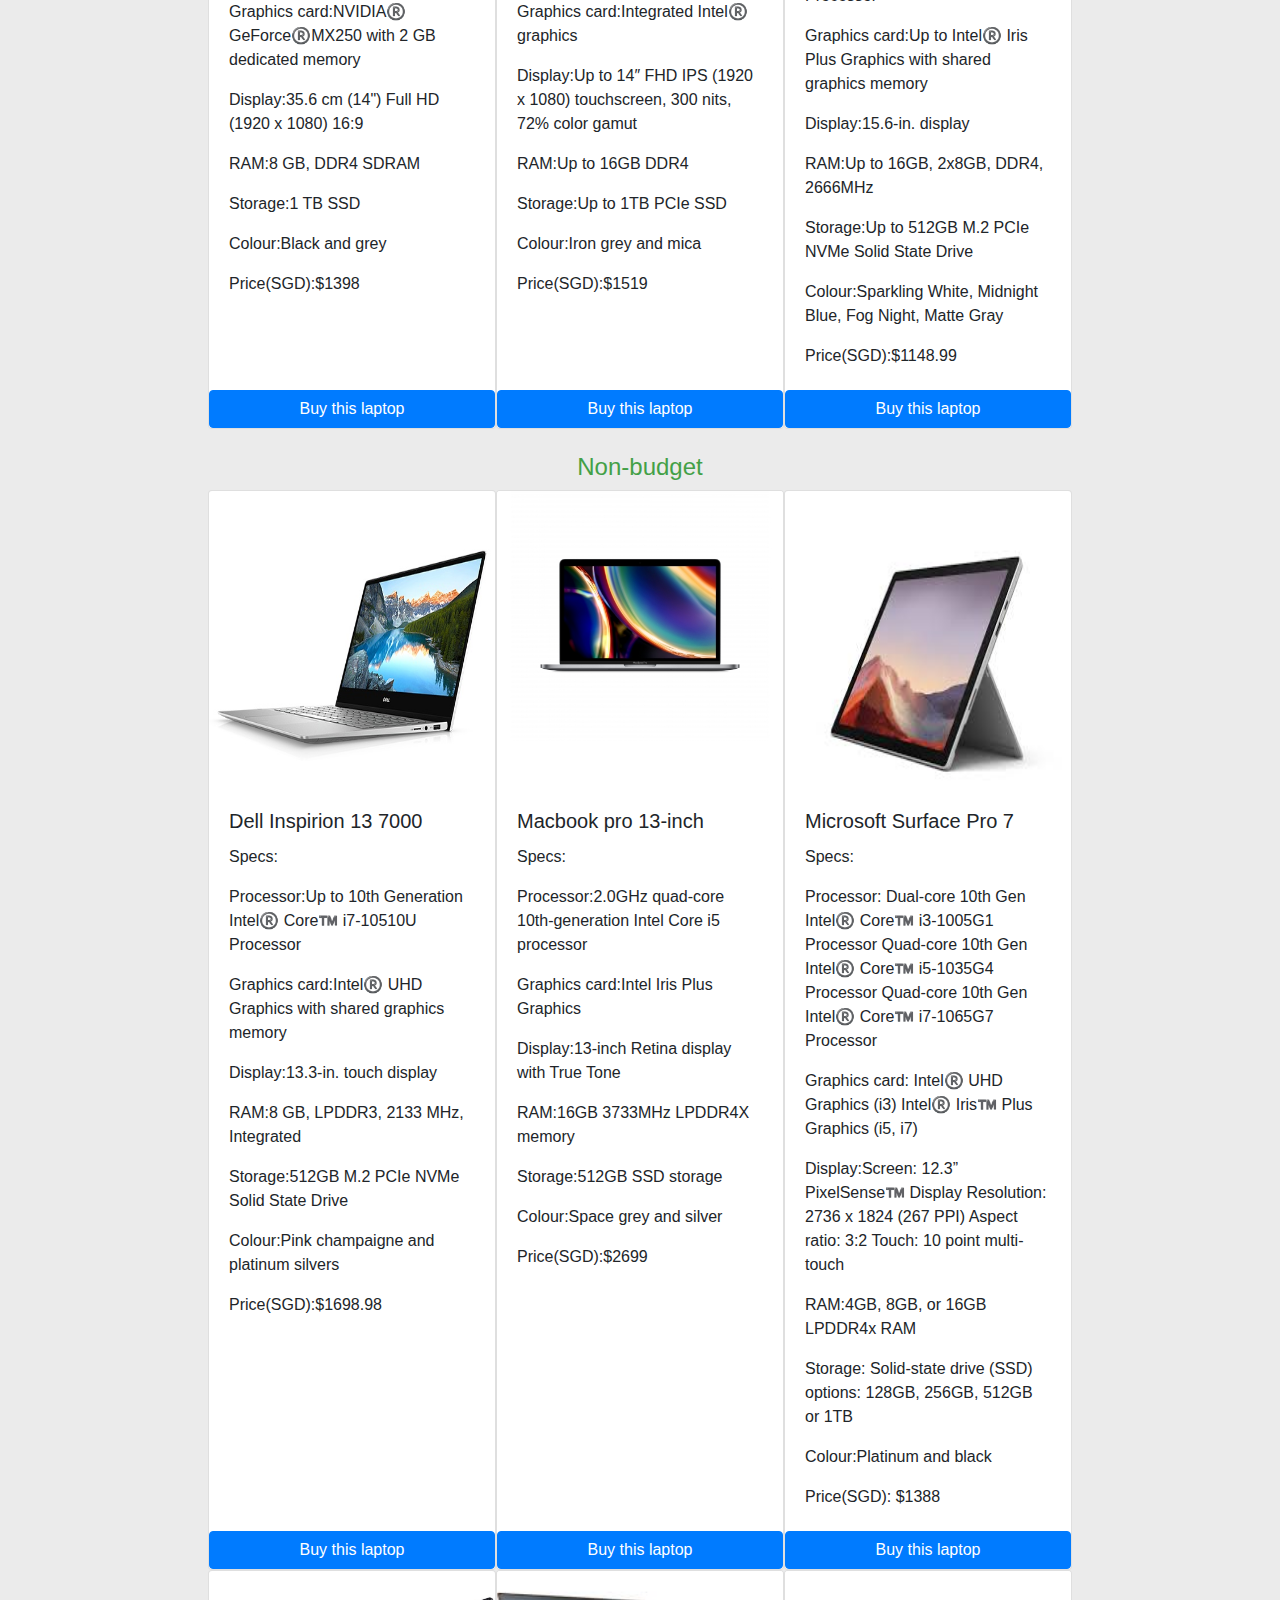
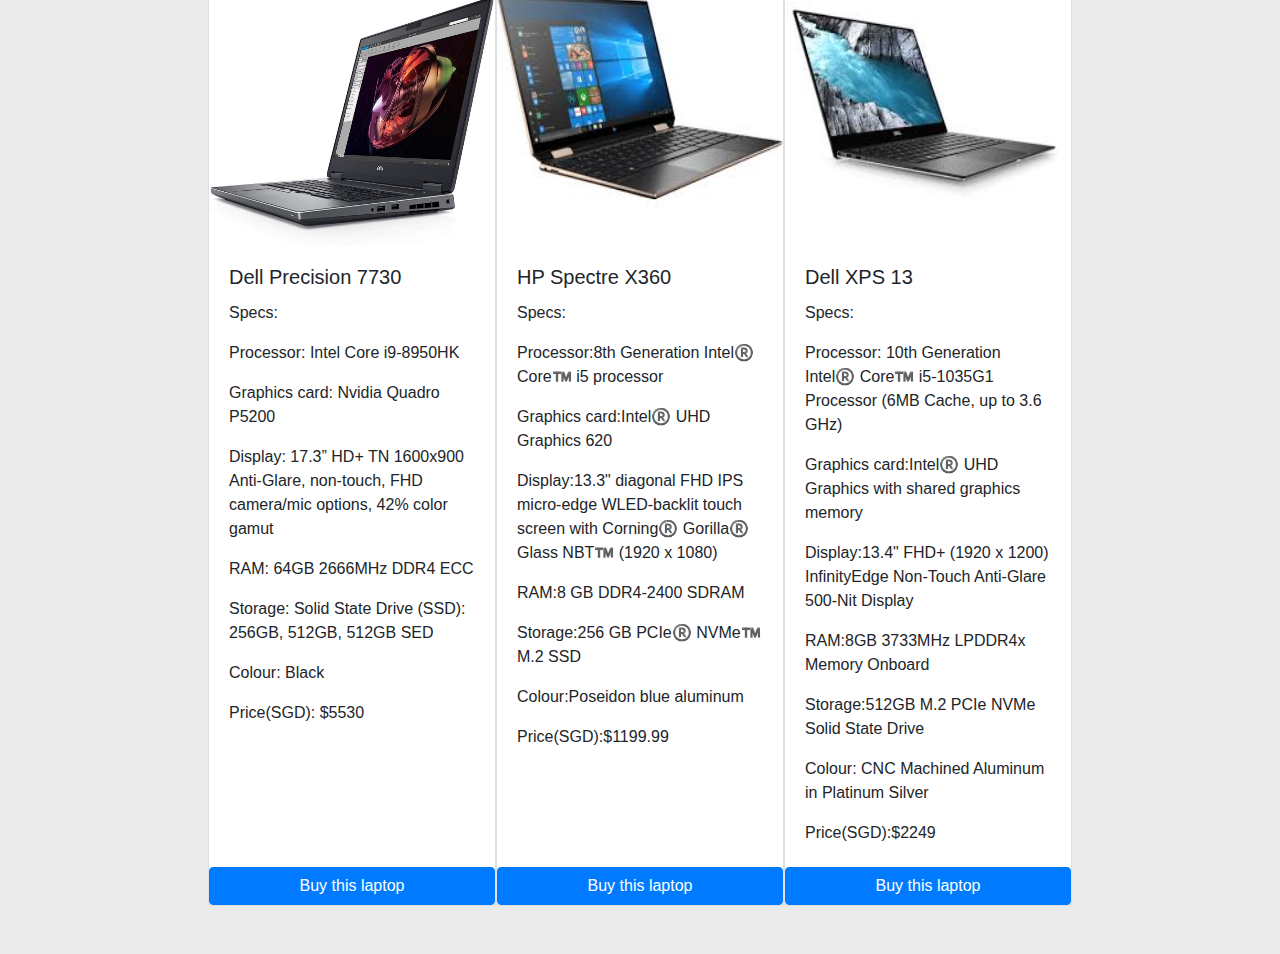
<file: nongaming.html>
<!DOCTYPE html>
<html lang="en">
<head>
  <meta charset="UTF-8">
  <meta name="viewport" content="width=device-width, initial-scale=1.0">
  <title>Non-gaming</title>
  <link rel="stylesheet" href="styles.css">
  <link rel="stylesheet" href="https://stackpath.bootstrapcdn.com/bootstrap/4.5.0/css/bootstrap.min.css">
	<style>
		.img{
			padding-left:2%;
			padding-right:2%;
			padding-top:2%;
		}
		#alignbtm{
			position:absolute;
			bottom:0;
			left:0;
			right:0;
		}
		#center{
			margin-left:auto;
			margin-right:auto;
		}
	</style>
</head>
<body class="bgcolour">
  <nav class="navbar navbar-expand-lg navbar-light bg-light">
    <a class="navbar-brand" href="./home.html"><span style="color:#087F23; margin-left: 2vw;">LaptopAid</span></a>
    <button class="navbar-toggler" type="button" data-toggle="collapse" data-target="#navbarNav" aria-controls="navbarNav" aria-expanded="false" aria-label="Toggle navigation">
      <span class="navbar-toggler-icon"></span>
    </button>
    <div class="collapse navbar-collapse" id="navbarNav">
      <div style="background-color: #f8f9fa; margin-left: -16px; margin-right: -16px;">
        <ul class="navbar-nav">
          <li class="nav-item" style="background-color: #f8f9fa;">
            <a class="nav-link" href="./laptop.html"><span style="color:#43A047; padding-left: 6vw;">Shop</span></a>
          </li>
          <li class="nav-item" style="background-color: #f8f9fa;">
            <a class="nav-link" href="./contactus.html"><span style="color:#43A047; padding-left: 6vw;">Contact us</span></a>
          </li>
        </ul>
      </div>
    </div>
  </nav>
     
    <br>

    <h2 style="text-align: center; color: #087F23;">Work/Studies laptops</h2>
	<div style="text-align:center;" id="myBtnContainer">
  <button class="btn active" onclick="filterSelection('all')" id="center"> Show all</button>
  <button class="btn" onclick="filterSelection('budget')" id="center"> Budget </button>
  <button class="btn" onclick="filterSelection('non')" id="center"> Non-Budget </button>
  </div>
  <br/>
	<div class="filterDiv budget">
    <br/>
    <h4 style="text-align: center; color: #43A047;">Budget</h4>
    <div class="flexbox">
      <div class="card" style="width: 18rem;">
	  </br>
        <img src="./pictures/s3.jpg" class="card-img-top" alt="laptop image" style="height:250px; width:auto;"/>
		
        <div class="card-body">
		
        <h5 class="card-title">Acer Swift 3</h5> 
        <p class="card-text">Specs:</p>
        <p class="card-text">Processor:Intel®️ Core™️ i7-1065G7</p>
        <p class="card-text">Graphics card: NVIDIA GeForce MX350</p>
        <p class="card-text">Display:35.6cm(14")full HD(1920 x 1080) 16:9</p>
        <p class="card-text">RAM:16 GB, LPDDR4X</p>
        <p class="card-text">Storage:1 TB SSD</p>
        <p class="card-text">Colour:Steel Gray and Millennial Pink</p>
        <p class="card-text">Price(SGD): $2098</p>
        <a href="./checkout.html" class="btn btn-primary" id="alignbtm">Buy this laptop</a>
      </div>
    </div>

    <div class="card" style="width: 18rem;">
	</br>
      <img src="./pictures/pavillion14.jpg" class="card-img-top" alt="laptop image" style="height:250px; width:auto;"/>
	
      <div class="card-body">
	  
        <h5 class="card-title">HP Pavillion 14</h5>
        <p class="card-text">Specs:</p>
        <p class="card-text">Processor:10th Generation Intel®️ Core™️ i3</p>
        <p class="card-text">Graphics card:Intel HD graphics 520</p>
        <p class="card-text">Display:14" diagonal FHD IPS anti-glare WLED-backlit touch screen (1920 x 1080).</p>
        <p class="card-text">RAM:8 GB DDR4-3200 SDRAM (1 x 8 GB)</p>
        <p class="card-text">Storage:512 GB PCIe®️ NVMe™️ M.2 SSD</p>
        <p class="card-text">Colour:Natural Silver, Modern Gold, Dragonfly Blue, Cardinal Red, Sport Purple, Blizzard White and Onyx Black</p>
        <p class="card-text">Price(SGD):$849</p>
		</br>
        <a href="./checkout.html" class="btn btn-primary" id="alignbtm">Buy this laptop</a>                
      </div>
    </div>

    <div class="card" style="width: 18rem;">
      <img src="./pictures/mb13.jpg" class="card-img-top" alt="laptop image" style="height:250px; width:auto;"/>
      <div class="card-body">
	  </br>
        <h5 class="card-title">Huawei Matebook 13</h5>
        <p class="card-text">Specs:</p>
        <p class="card-text">Processor:10th Gen Intel®️ Core™️ i5-10210U Processor</p>
        <p class="card-text">Graphics card:NVIDIA®️ GeForce®️ MX250 Intel®️ UHD Graphics 620</p>
        <p class="card-text">Display:13 inch IPS 2160x1440,200 PPI light sensor</p>
        <p class="card-text">RAM:16 GB LPDDR3 2,133 MHz</p>
        <p class="card-text">Storage:512 GB PCIe SSD</p>
        <p class="card-text">Colour:Space grey</p>
        <p class="card-text">Price(SGD):$1598</p>         
        <a href="./checkout.html" class="btn btn-primary" id="alignbtm">Buy this laptop</a>
      </div>
    </div>

  <div class="flexbox">
    <div class="card" style="width: 18rem;">
	</br>
      <img src="./pictures/a5.jpg" class="card-img-top" alt="laptop image" style="height:250px; width:auto;"/>
      <div class="card-body">
        <h5 class="card-title">Acer Aspire 5</h5>
        <p class="card-text">Specs:</p>
					<p class="card-text">Processor:Intel®️ Core™️ Quad-core</p>
					<p class="card-text">Graphics card:NVIDIA®️ GeForce®️MX250 with 2 GB dedicated memory</p>
					<p class="card-text">Display:35.6 cm (14") Full HD (1920 x 1080) 16:9</p>
					<p class="card-text">RAM:8 GB, DDR4 SDRAM</p>
					<p class="card-text">Storage:1 TB SSD</p>
					<p class="card-text">Colour:Black and grey</p>
					<p class="card-text">Price(SGD):$1398</p>
            <a href="./checkout.html" class="btn btn-primary" id="alignbtm">Buy this laptop</a>
      </div>
    </div>

    <div class="card" style="width: 18rem;">
	</br>
      <img src="./pictures/yoga.jpg" class="card-img-top" alt="laptop image" style="height:250px; width:auto;"/>
      <div class="card-body">
        <h5 class="card-title">Lenovo Yoga C740</h5>
        <p class="card-text">Specs:</p>
			  <p class="card-text">Processor: Up to 10th Gen Intel®️ Core™️ i7</p>
        <p class="card-text">Graphics card:Integrated Intel®️ graphics</p>
        <p class="card-text">Display:Up to 14″ FHD IPS (1920 x 1080) touchscreen, 300 nits, 72% color gamut</p>
        <p class="card-text">RAM:Up to 16GB DDR4</p>
        <p class="card-text">Storage:Up to 1TB PCIe SSD</p>
        <p class="card-text">Colour:Iron grey and mica</p>
        <p class="card-text">Price(SGD):$1519</p>
        <a href="./checkout.html" class="btn btn-primary" id="alignbtm">Buy this laptop</a>
      </div>
    </div>

    <div class="card" style="width: 18rem;">
      <img src="./pictures/ins15.jpg" class="card-img-top" alt="laptop image" style="height:250px; width:auto;"/>
      <div class="card-body">
	  </br>
        <h5 class="card-title">Dell inspirion 15(5593) </h5>
        <p class="card-text">Specs:</p>
			  <p class="card-text">Processor:Up to 10th Generation Intel®️ Core™️ i7-1065G7 Processor</p>
        <p class="card-text">Graphics card:Up to Intel®️ Iris Plus Graphics with shared graphics memory</p>
        <p class="card-text">Display:15.6-in. display</p>
        <p class="card-text">RAM:Up to 16GB, 2x8GB, DDR4, 2666MHz</p>
        <p class="card-text">Storage:Up to 512GB M.2 PCIe NVMe Solid State Drive</p>
        <p class="card-text">Colour:Sparkling White, Midnight Blue, Fog Night, Matte Gray</p>
        <p class="card-text">Price(SGD):$1148.99</p>
		</br>
        <a href="./checkout.html" class="btn btn-primary" id="alignbtm">Buy this laptop</a>
      </div>
    </div>	
  </div>
  </div>
  </div>
</br>

  <div class="filterDiv non">
  <h4 style="text-align: center; color: #43A047;">Non-budget</h4>
  <div class="flexbox">
    <div class="card" style="width: 18rem;">
	</br>
      <img src="./pictures/inspiron13.jpg" class="card-img-top" alt="laptop image" style="height:250px; width:auto;">
      <div class="card-body">
	  </br>
        <h5 class="card-title">Dell Inspirion 13 7000</h5>
        <p class="card-text">Specs:</p>
				<p class="card-text">Processor:Up to 10th Generation Intel®️ Core™️ i7-10510U Processor</p>
				<p class="card-text">Graphics card:Intel®️ UHD Graphics with shared graphics memory</p>
				<p class="card-text">Display:13.3-in. touch display</p>
				<p class="card-text">RAM:8 GB, LPDDR3, 2133 MHz, Integrated</p>
				<p class="card-text">Storage:512GB M.2 PCIe NVMe Solid State Drive</p>
				<p class="card-text">Colour:Pink champaigne and platinum silvers</p>
				<p class="card-text">Price(SGD):$1698.98</p>
        <a href="./checkout.html" class="btn btn-primary" id="alignbtm">Buy this laptop</a>
      </div>
    </div>

  <div class="card" style="width: 18rem;">
    <img src="./pictures/mac13jpg.jpg" class="card-img-top" alt="laptop image" style="height:250px; width:auto;">
    <div class="card-body">
	</br></br>
      <h5 class="card-title">Macbook pro 13-inch</h5>
      <p class="card-text">Specs:</p>
      <p class="card-text">Processor:2.0GHz quad-core 10th-generation Intel Core i5 processor</p>
      <p class="card-text">Graphics card:Intel Iris Plus Graphics</p>
      <p class="card-text">Display:13-inch Retina display with True Tone</p>
      <p class="card-text">RAM:16GB 3733MHz LPDDR4X memory</p>
      <p class="card-text">Storage:512GB SSD storage</p>
      <p class="card-text">Colour:Space grey and silver</p>
      <p class="card-text">Price(SGD):$2699</p>
      <a href="./checkout.html" class="btn btn-primary" id="alignbtm">Buy this laptop</a>
    </div>
  </div>
  <div class="card" style="width: 18rem;">
  </br></br>
    <img src="./pictures/mpro7.jpg" class="card-img-top" alt="laptop image" style="height:250px; width:auto;">
      <div class="card-body">
        <h5 class="card-title">Microsoft Surface Pro 7</h5>
        <p class="card-text">Specs:</p>
        <p class="card-text">Processor:	Dual-core 10th Gen Intel®️ Core™️ i3-1005G1 Processor
                                        Quad-core 10th Gen Intel®️ Core™️ i5-1035G4 Processor
                                        Quad-core 10th Gen Intel®️ Core™️ i7-1065G7 Processor
        </p>
        <p class="card-text">Graphics card:	Intel®️ UHD Graphics (i3)
                                          Intel®️ Iris™️ Plus Graphics (i5, i7)
        </p>
        <p class="card-text">Display:Screen: 12.3” PixelSense™️ Display Resolution: 2736 x 1824 (267 PPI) Aspect ratio: 3:2 Touch: 10 point multi-touch</p>
        <p class="card-text">RAM:4GB, 8GB, or 16GB LPDDR4x RAM</p>
        <p class="card-text">Storage:	Solid-state drive (SSD) options: 128GB, 256GB, 512GB or 1TB</p>
        <p class="card-text">Colour:Platinum and black</p>
        <p class="card-text">Price(SGD): $1388</p>
		</br>
        <a href="./checkout.html" class="btn btn-primary" id="alignbtm">Buy this laptop</a>
      </div>
  </div>
        
  </div>
	
	<div class="flexbox">
    <div class="card" style="width: 18rem;">
	</br>
      <img src="./pictures/7730.jpg" class="card-img-top" alt="laptop image" style="height:250px; width:auto;">
      <div class="card-body">
        <h5 class="card-title">Dell Precision 7730</h5>
        <p class="card-text">Specs:</p>
				<p class="card-text">Processor: Intel Core i9-8950HK</p>
				<p class="card-text">Graphics card: Nvidia Quadro P5200</p>
				<p class="card-text">Display: 17.3” HD+ TN 1600x900 Anti-Glare, non-touch, FHD camera/mic options, 42% color gamut</p>
				<p class="card-text">RAM: 64GB 2666MHz DDR4 ECC</p>
				<p class="card-text">Storage: Solid State Drive (SSD): 256GB, 512GB, 512GB SED</p>
				<p class="card-text">Colour: Black</p>
				<p class="card-text">Price(SGD): $5530</p>
        <a href="./checkout.html" class="btn btn-primary" id="alignbtm">Buy this laptop</a>
      </div>
    </div>

  <div class="card" style="width: 18rem;">
    <img src="./pictures/x360.jpg" class="card-img-top" alt="laptop image" style="height:250px; width:auto;">
    <div class="card-body">
	</br>
      <h5 class="card-title">HP Spectre X360</h5>
      <p class="card-text">Specs:</p>
			<p class="card-text">Processor:8th Generation Intel®️ Core™️ i5 processor</p>
			<p class="card-text">Graphics card:Intel®️ UHD Graphics 620</p>
			<p class="card-text">Display:13.3" diagonal FHD IPS micro-edge WLED-backlit touch screen with Corning®️ Gorilla®️ Glass NBT™️ (1920 x 1080)</p>
			<p class="card-text">RAM:8 GB DDR4-2400 SDRAM</p>
			<p class="card-text">Storage:256 GB PCIe®️ NVMe™️ M.2 SSD</p>
			<p class="card-text">Colour:Poseidon blue aluminum</p>
			<p class="card-text">Price(SGD):$1199.99</p>
      <a href="./checkout.html" class="btn btn-primary" id="alignbtm">Buy this laptop </a>
    </div>
  </div>

  <div class="card" style="width: 18rem;">
    <img src="./pictures/xps.jpg" class="card-img-top" alt="laptop image" style="height:250px; width:auto;">
    <div class="card-body">
	</br>
      <h5 class="card-title">Dell XPS 13</h5>
      <p class="card-text">Specs:</p>
      <p class="card-text">Processor: 10th Generation Intel®️ Core™️ i5-1035G1 Processor (6MB Cache, up to 3.6 GHz)</p>
      <p class="card-text">Graphics card:Intel®️ UHD Graphics with shared graphics memory</p>
      <p class="card-text">Display:13.4" FHD+ (1920 x 1200) InfinityEdge Non-Touch Anti-Glare 500-Nit Display</p>
      <p class="card-text">RAM:8GB 3733MHz LPDDR4x Memory Onboard</p>
      <p class="card-text">Storage:512GB M.2 PCIe NVMe Solid State Drive</p>
      <p class="card-text">Colour: CNC Machined Aluminum in Platinum Silver</p>
      <p class="card-text">Price(SGD):$2249</p>
	  </br>
      <a href="./checkout.html" class="btn btn-primary" id="alignbtm">Buy this laptop</a>
    </div>
  </div>
  </div>
  </div>
  <br>
  <br>
 <script>
 filterSelection("all")
function filterSelection(c) {
  var x, i;
  x = document.getElementsByClassName("filterDiv");
  if (c == "all") c = "";
  // Add the "show" class (display:block) to the filtered elements, and remove the "show" class from the elements that are not selected
  for (i = 0; i < x.length; i++) {
    w3RemoveClass(x[i], "show");
    if (x[i].className.indexOf(c) > -1) w3AddClass(x[i], "show");
  }
}

// Show filtered elements
function w3AddClass(element, name) {
  var i, arr1, arr2;
  arr1 = element.className.split(" ");
  arr2 = name.split(" ");
  for (i = 0; i < arr2.length; i++) {
    if (arr1.indexOf(arr2[i]) == -1) {
      element.className += " " + arr2[i];
    }
  }
}

// Hide elements that are not selected
function w3RemoveClass(element, name) {
  var i, arr1, arr2;
  arr1 = element.className.split(" ");
  arr2 = name.split(" ");
  for (i = 0; i < arr2.length; i++) {
    while (arr1.indexOf(arr2[i]) > -1) {
      arr1.splice(arr1.indexOf(arr2[i]), 1);
    }
  }
  element.className = arr1.join(" ");
}

// Add active class to the current control button (highlight it)
var btnContainer = document.getElementById("myBtnContainer");
var btns = btnContainer.getElementsByClassName("btn");
for (var i = 0; i < btns.length; i++) {
  btns[i].addEventListener("click", function() {
    var current = document.getElementsByClassName("active");
    current[0].className = current[0].className.replace(" active", "");
    this.className += " active";
  });
}
</script>       
<script src="https://code.jquery.com/jquery-3.3.1.slim.min.js" integrity="sha384-q8i/X+965DzO0rT7abK41JStQIAqVgRVzpbzo5smXKp4YfRvH+8abtTE1Pi6jizo" crossorigin="anonymous"></script>
<script src="https://stackpath.bootstrapcdn.com/bootstrap/4.2.1/js/bootstrap.min.js" integrity="sha384-B0UglyR+jN6CkvvICOB2joaf5I4l3gm9GU6Hc1og6Ls7i6U/mkkaduKaBhlAXv9k" crossorigin="anonymous"></script> 

</body>
</html>
</file>
<file: styles.css>
/* anything in the 2 * / does not affect the code */

/* font */
@import url('https://rsms.me/inter/inter.css');
html { font-family: 'Inter', sans-serif; }
@supports (font-variation-settings: normal) {
  html { font-family: 'Inter var', sans-serif; }
  html {
    overflow-y: scroll;
  }
}

/* a{
    color: #43A047;
    background-image: linear-gradient(transparent calc(100% - 2px), #43A047 1px);
    text-decoration: none;
    background-size: 100% 100%;
    background-position: 100%;
    position: relative;
    background-repeat: no-repeat;
    transition: all .2s;
}

a:hover{
    background-size: 0 100%;
} */

input::-webkit-outer-spin-button,
input::-webkit-inner-spin-button {
  -webkit-appearance: none;
  margin: 0;
}

input[type=number] {
    -moz-appearance: textfield;
  }

body {
    margin: 0 !important;
    padding: 0 !important;
    scroll-behavior: smooth;
}

/* navbar */
.navbar {
    display: flex;
    position: fixed;
    background-color: #FAFAFA;
    /* padding: 3vh 0 0.5vh 0; */
    padding-bottom: 10px;
    height: 60px;
    left:0;
    right:0;
    top:0;
    justify-content: center;
    align-items: center;
    z-index: 1;
    box-shadow: rgba(0, 0, 0, 0.15) 0px 8px 12px;
}

.navbar-elements {
    display: flex;
    position: fixed;
    width: 60vw;
}

.logo {
    font-weight: 700;
    text-decoration: none;
    position: absolute;
    left: 0;
}

.menu {
    position: absolute;
    right: 0;
}

.menu a{
    font-weight: 400;
    color: #00701A;
    text-decoration: none;
    transition: 0.15s;
}

.menu a:hover{
    border-bottom: 2px solid #00701a;
}

#laptop{
    text-align: center;
    margin-right:19vw;
}
/* home page */
#laptop{
    text-align: center;
}

.landing{
    padding-top: 20px;
    color: #FFF;
    user-select: none;
    display: flex;
    flex-direction: column;
    justify-content: center;
    align-items: center;
    margin-bottom: 12vh;
}

.landing h1{
    font-size: 3em;
    margin: 1vh;
    width: 40vw;
}

.landing p{
    font-size: 1.4em;
    margin-top: 0;
}

#background {
    background-image: url("./pictures/laptopbackground.jpg");
    background-size: cover;
    background-position: center;
    height: 621px;
    display: flex;
    flex-direction: column;
    justify-content: center;
    align-items: center;
    text-align: center;
    box-shadow: inset 0 0 1000px #1A1A1A;
}


.importance-section {
    z-index:10;
    width: 100%;
    color: #43A047;
    margin-bottom: 10vh;
    align-items: center;
    justify-content: center;
    text-align: center;
}

.about {
    display: flex;
    flex-direction: column;
    width: 60vw;
    margin-left: auto;
    margin-right: auto;
    align-items: center;
    justify-content: center;
    text-align: center;
}

.tile-col {
    display: flex;
    width: 60vw;
    justify-content: center;
    text-align: center;
    align-items: center;
}

.homeimg {
    user-select: none;
    height: 15vw;
    width: 15vw;
    object-fit: cover;
    border-radius: 50%;
}

.tile {
    position: relative;
    display: inline-block;
    width: 17vw;
    margin: 2vw;
}

.name{
    color: #00721b; 
    text-align: center;
}

/* gaming/non-gaming laptop page */
.choiceBackground{
    position:fixed;
}

#gaming{
    background-image: url(./pictures/gaminglaptop.jpg);
    background-size: cover;
    background-position: center;
    background-size: cover;
    display: flex;
    flex-direction: column;
    justify-content: center;
    align-items: center;
    height: 100%;
    width: 50%;
    font-size: 18px;
}

#gaming a{
    text-decoration: none;
}

#gaming a:hover{
    border-bottom: 2px solid #00701a;
}

#non-gaming{
    background-image: url(./pictures/worklaptop3.jpg);
    background-size: cover;
    background-position: center;
    background-size: cover;
    display: flex;
    flex-direction: column;
    justify-content: center;
    align-items: center;
    height: 100%;
    width: 50%;
    margin-left: 50%;
    font-size: 18px;
}

#non-gaming a{
    text-decoration: none;
}

#non-gaming a:hover{
    border-bottom: 2px solid #00701a;
}

.flexbox{
    display: flex;
    flex-direction: row;
    justify-content: center;
    flex-wrap: wrap;
}


body, html{
    height:100%;
}

#backgroundshop{
    background-image: url(./closedlaptop.jpg);
    background-repeat: no-repeat;
    background-position: center;
    background-size:cover;
    height: 100%;

}

#form{
    text-align: center;
}

hr{
    border: 0;
    clear:both;
    display:block;
    width: 96%;               
    height: 2px;
}

#checkoutbutton{
    display: flex;
    justify-content: center;
}

#querybutton{
    display: flex;
    justify-content: center;
    margin: 0 auto;
}

#contact{
    margin-left: auto;
    margin-right: auto;
}

.bgcolour{
    background-color: #ebebeb ;
}

#chatbot{
    display: flex;
    justify-content: center;
}

/* query form */
.container {
  width: 80%;
  max-width: 1200px;
  margin: 0 auto;
}

.container * {
  box-sizing: border-box;
}

.flex-outer,
.flex-inner {
  list-style-type: none;
  padding: 0;
  
}

.flex-outer {
  max-width: 800px;
  margin: 0 auto;
  
}

.flex-outer li,
.flex-inner {
  display: flex;
  flex-wrap: wrap;
  align-items: center;
}

.flex-inner {
  padding: 0 8px;
  justify-content: space-between;  
}

.flex-outer > li:not(:last-child) {
  margin-bottom: 20px;
}

.flex-outer li label,
.flex-outer li p {
  padding: 8px;
  font-weight: 500;
 
  
}

.flex-outer > li > label,
.flex-outer li p {
  flex: 1 0 120px;
  max-width: 220px;
}

.flex-outer > li > label + *,
.flex-inner {
  flex: 1 0 220px;
}

.flex-outer li p {
  margin: 0;
}

.flex-outer li input:not([type='checkbox']),
.flex-outer li textarea {
  padding: 15px;
  border: none;
}

.flex-outer li button {
  margin-left: auto;
  padding: 8px 16px;
  border: none;
  



 
}

.flex-inner li {
  width: 100px;
}

.container {
    overflow: hidden;
  }
  
  .filterDiv {
    display: none; /* Hidden by default */
  }
  
  /* The "show" class is added to the filtered elements */
  .show {
    display: block;
  }
  
  /* Style the buttons */
  .btn {
    border: none;
    outline: none;
    padding: 12px 16px;
    cursor: pointer;
  }
  
  /* Add a light grey background on mouse-over */
  .btn:hover {
    background-color: #ddd;
  }
  
  /* Add a dark background to the active button */
  .btn.active {
    color:#087F23;
    text-align:center;
     margin-left:auto;
     margin-right:auto;
  }
  
#email{
  color: #43A047;
}

#email :hover{
  border-bottom: 1px solid #43A047;
}
</file>
